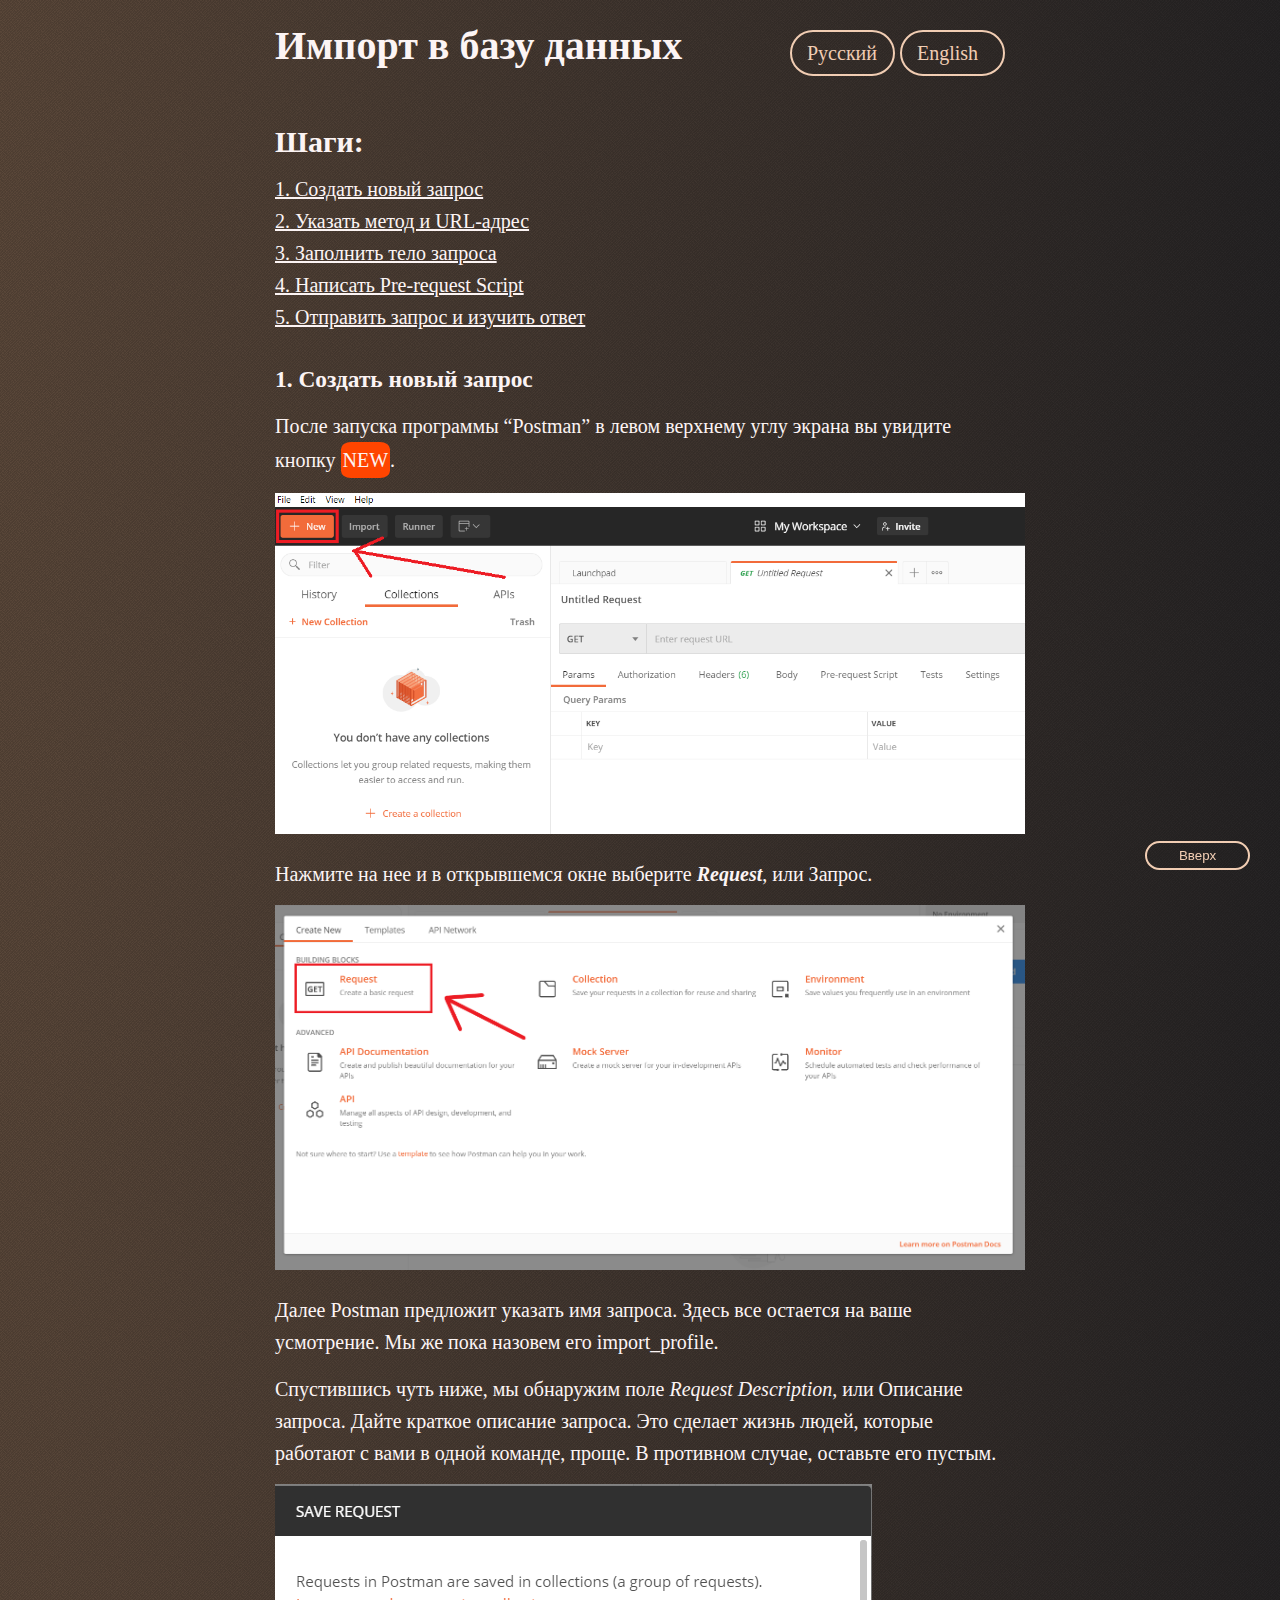
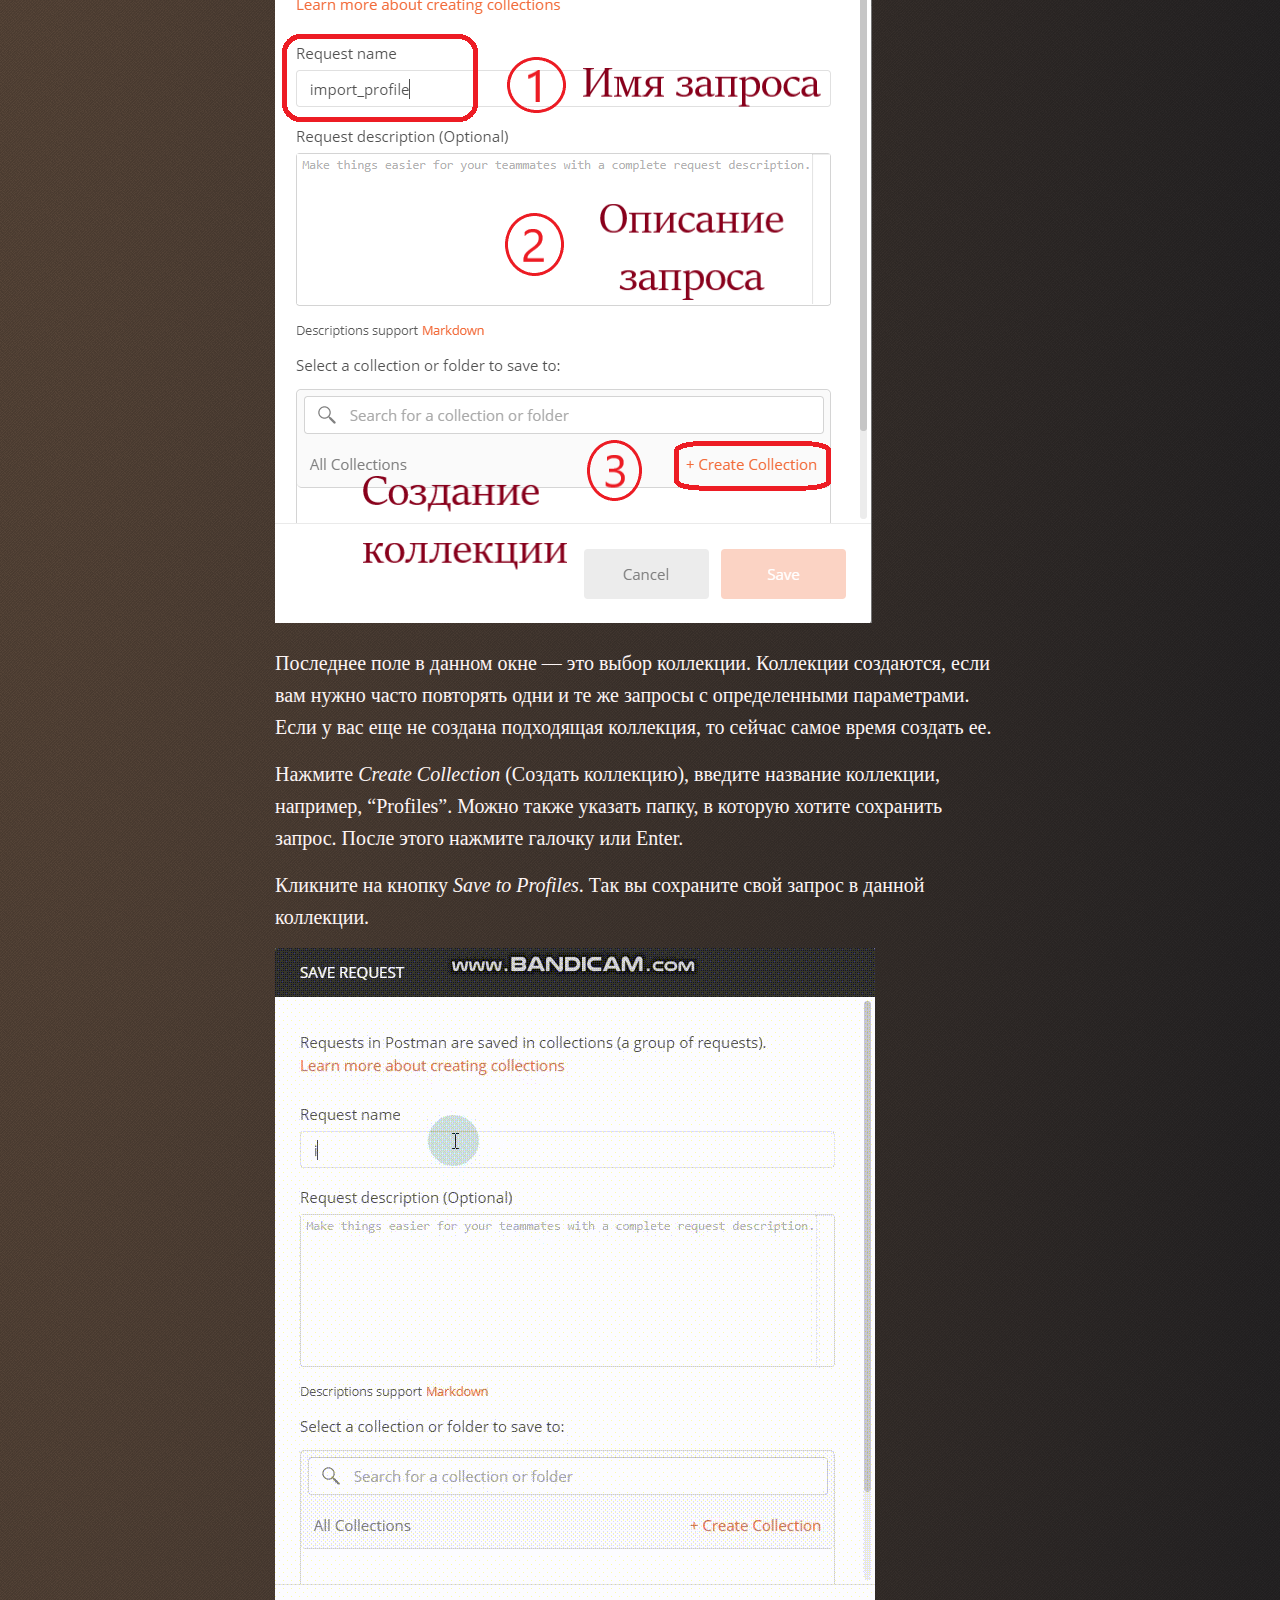
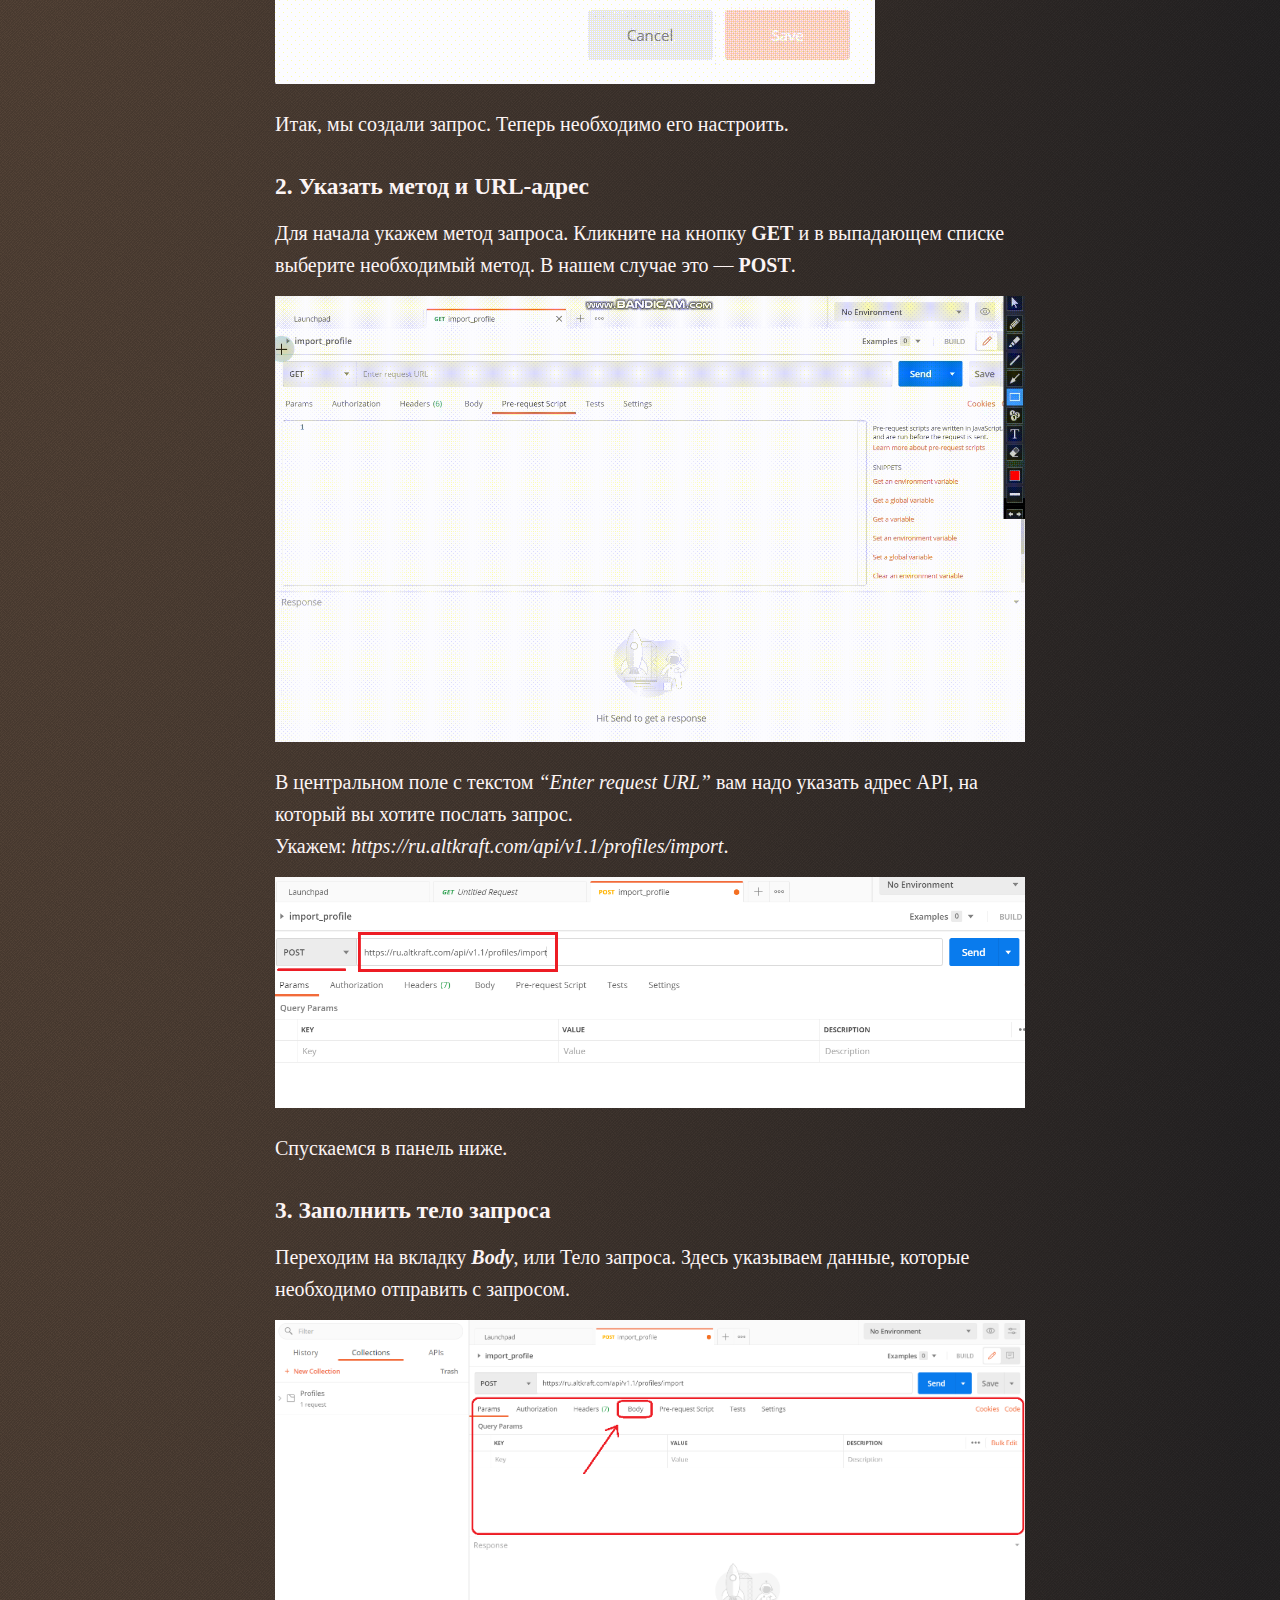
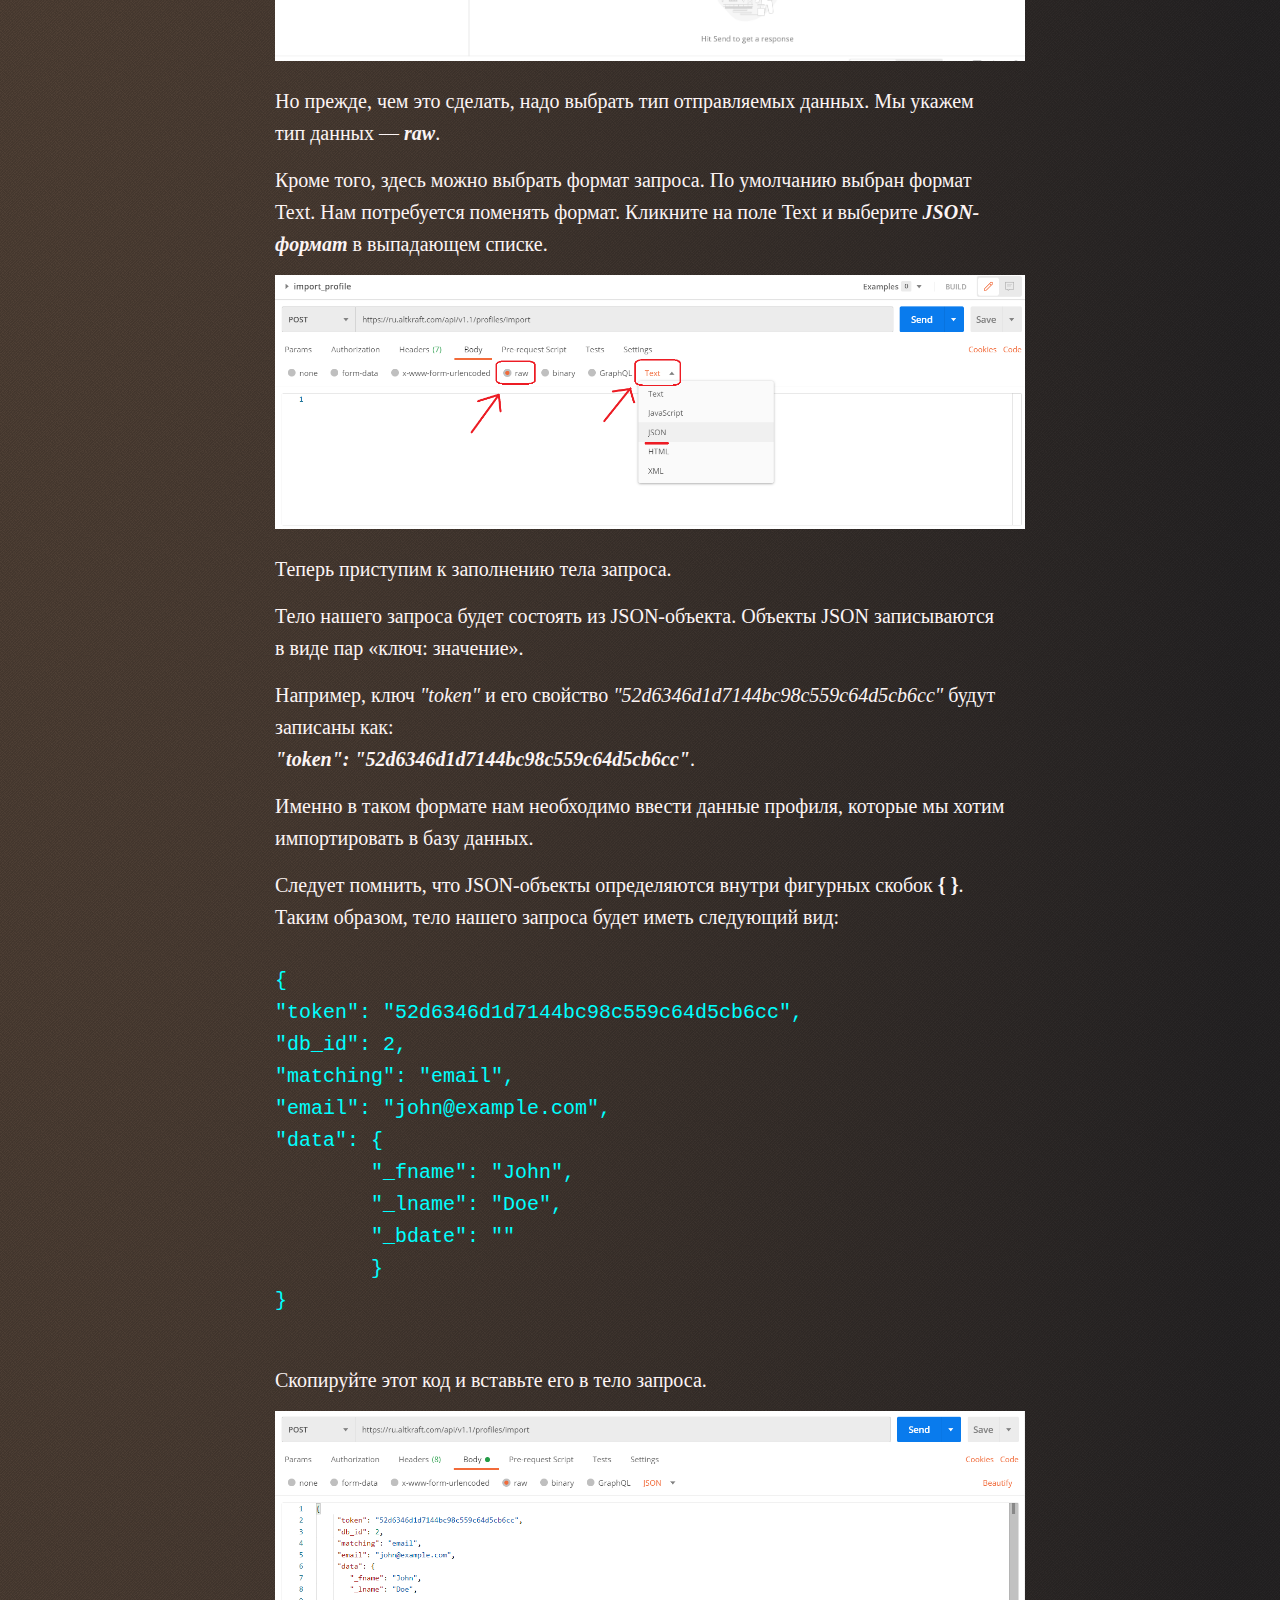
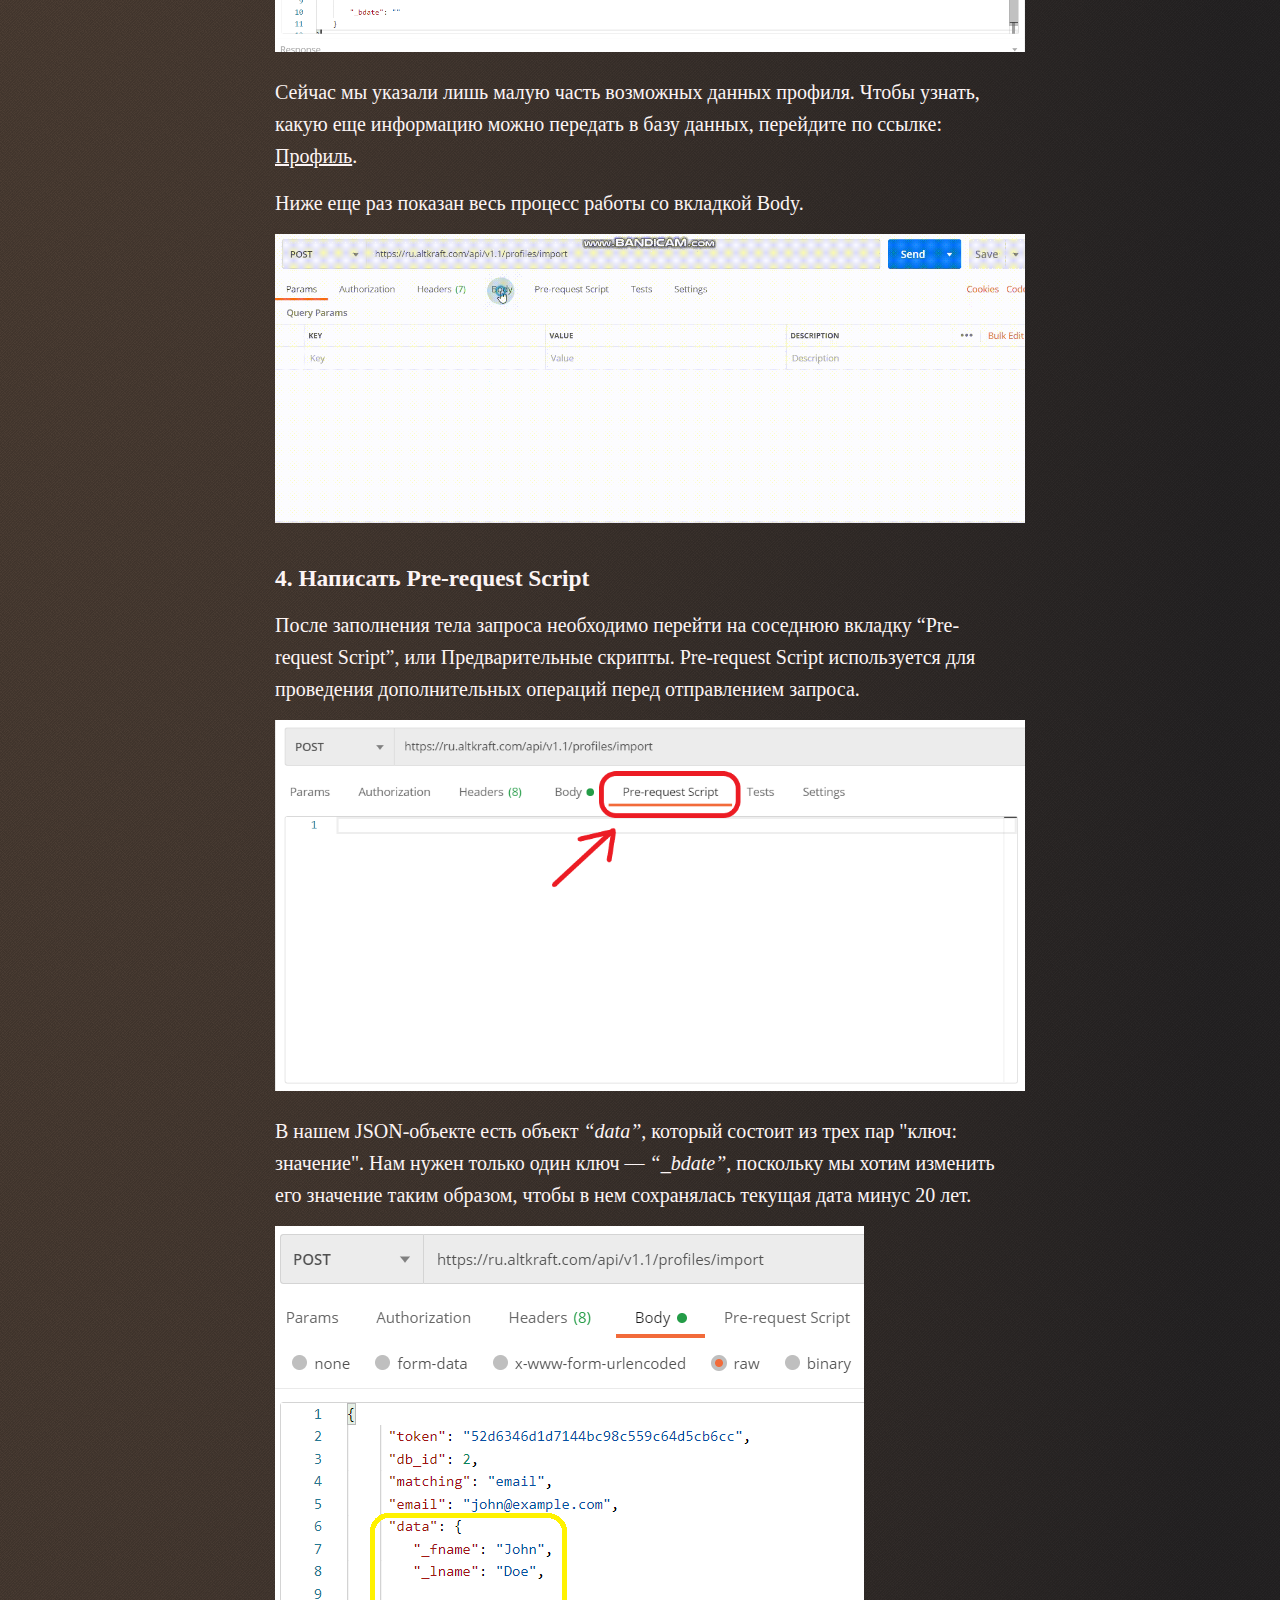
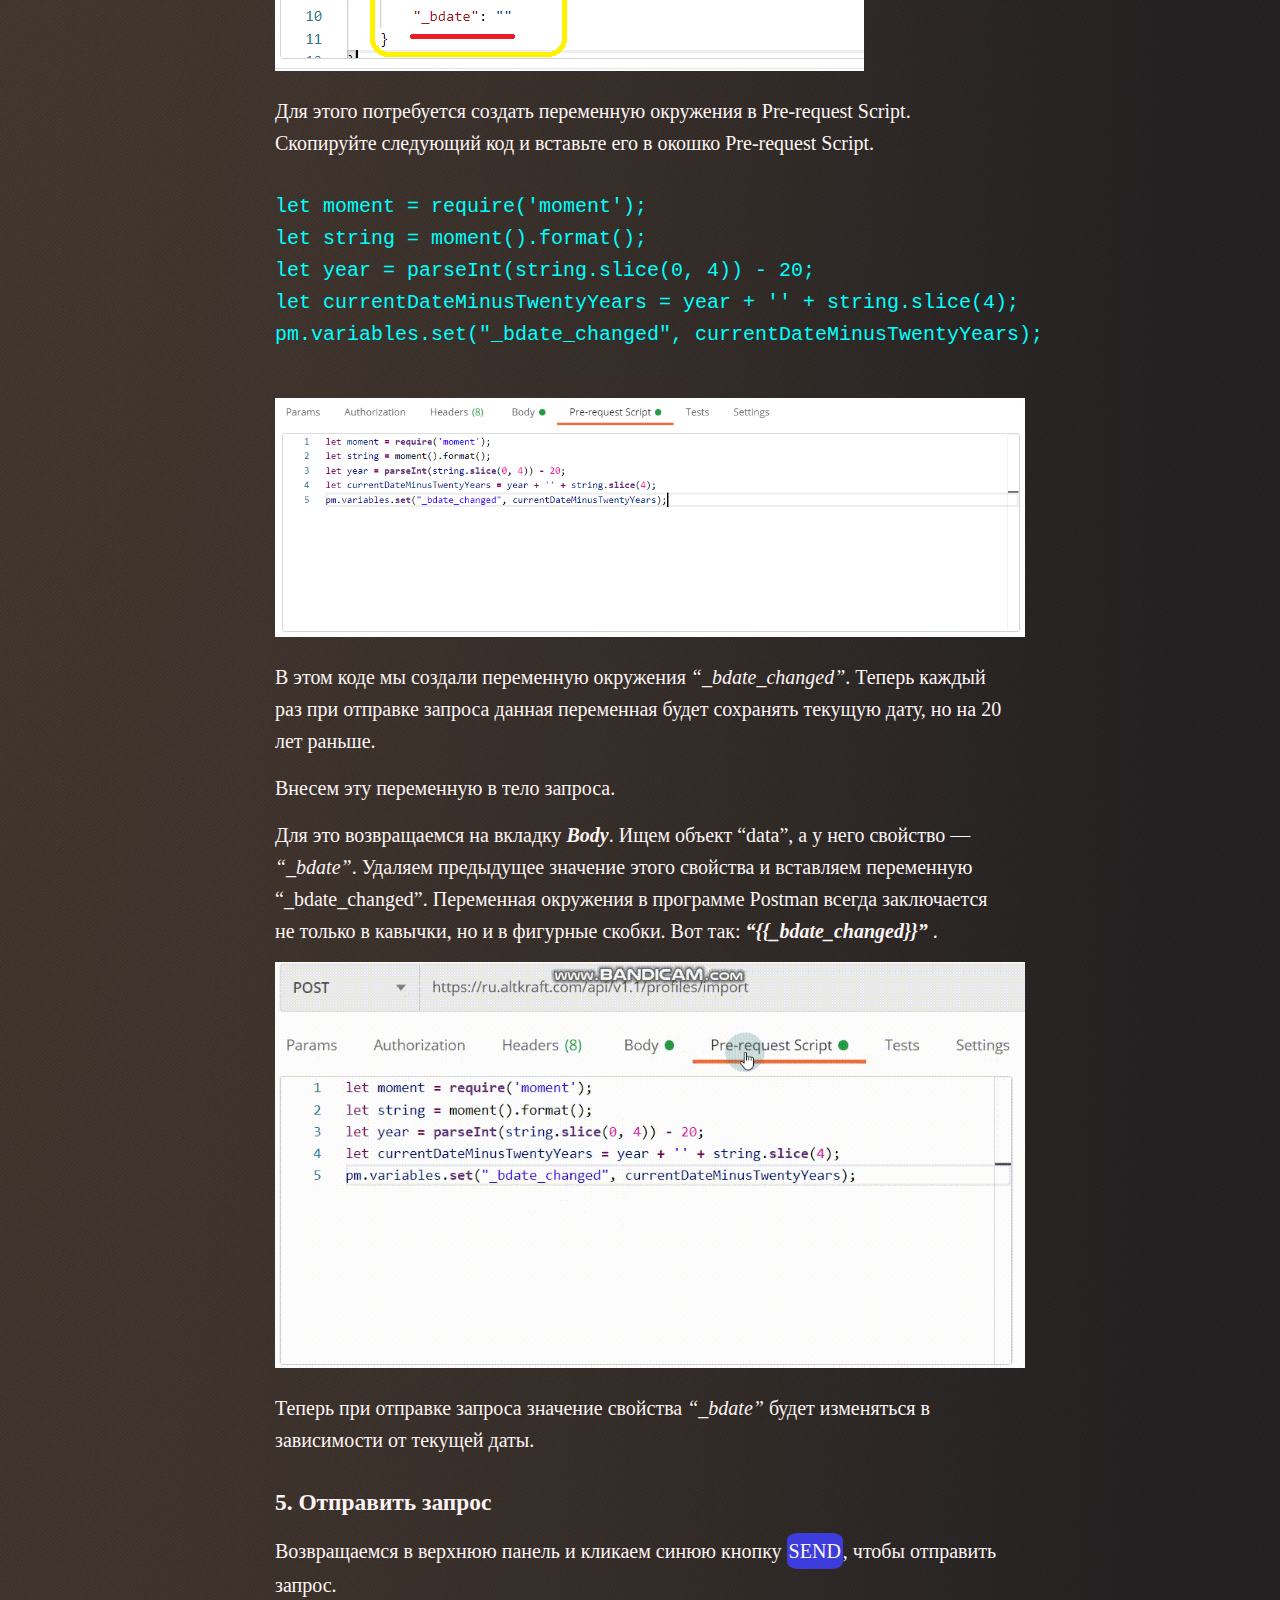
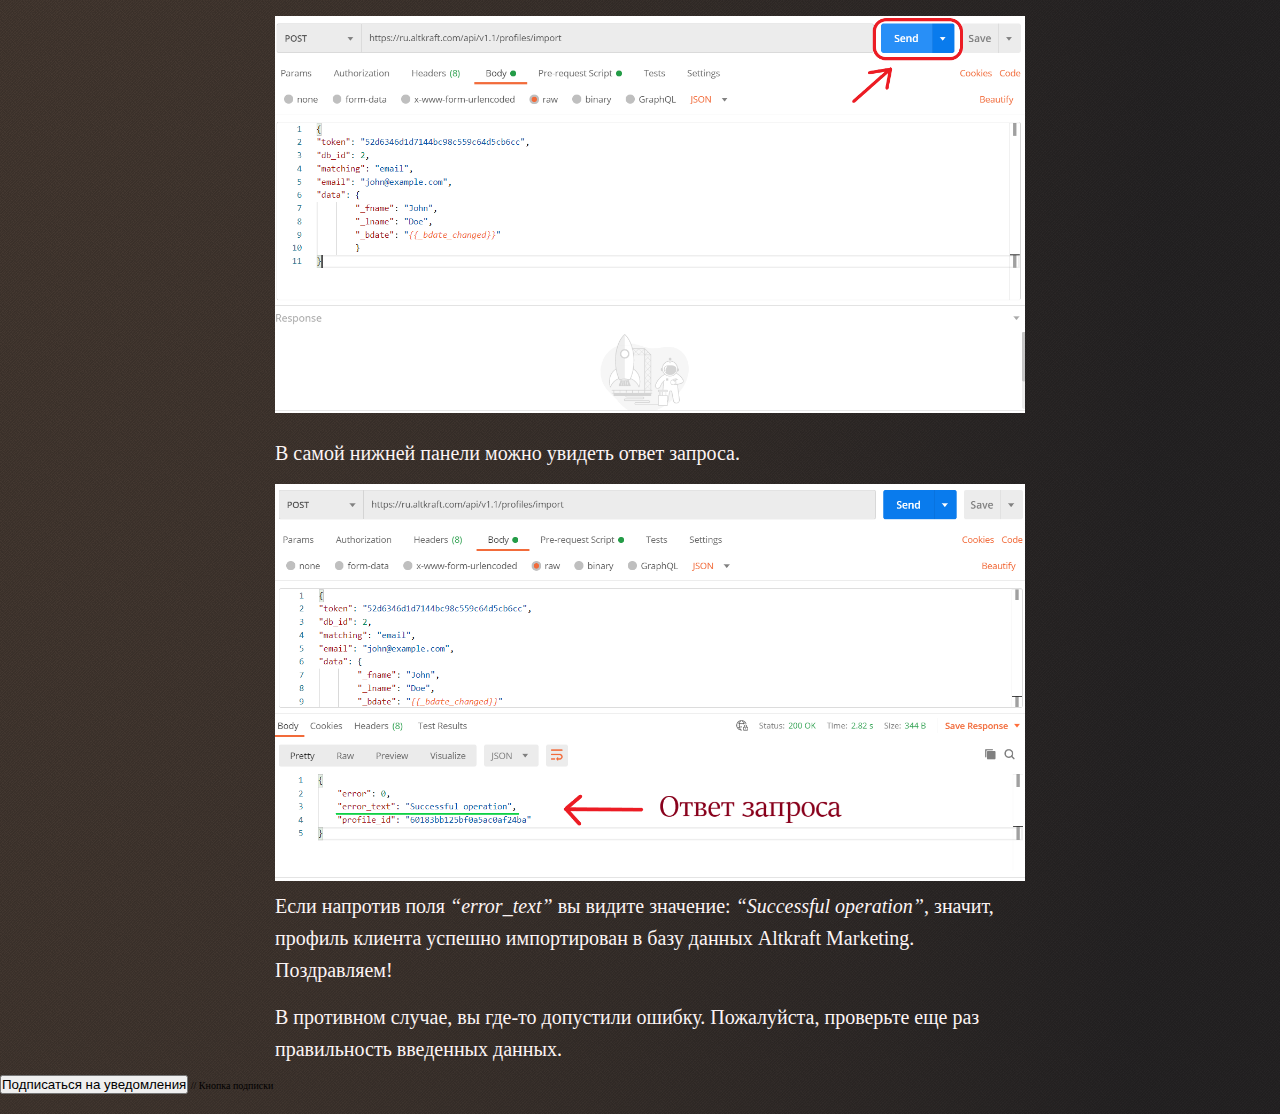
<file: index.html>
<!DOCTYPE html>
<html lang="ru">

<head>
    <meta charset="UTF-8">
    <meta name="viewport" content="width=device-width, initial-scale=1.0">
    <title>Тестовое задание</title>
    <link rel="stylesheet" href="style.css">
    <!-- Google Tag Manager -->
    <script>(function(w,d,s,l,i){w[l]=w[l]||[];w[l].push({'gtm.start':
new Date().getTime(),event:'gtm.js'});var f=d.getElementsByTagName(s)[0],
j=d.createElement(s),dl=l!='dataLayer'?'&l='+l:'';j.async=true;j.src=
'https://www.googletagmanager.com/gtm.js?id='+i+dl;f.parentNode.insertBefore(j,f);
})(window,document,'script','dataLayer','GTM-PVX7X7C');</script>
    <!-- End Google Tag Manager -->
    <!-- Google Tag Manager -->
    <script>(function(w,d,s,l,i){w[l]=w[l]||[];w[l].push({'gtm.start':
new Date().getTime(),event:'gtm.js'});var f=d.getElementsByTagName(s)[0],
j=d.createElement(s),dl=l!='dataLayer'?'&l='+l:'';j.async=true;j.src=
'https://www.googletagmanager.com/gtm.js?id='+i+dl;f.parentNode.insertBefore(j,f);
})(window,document,'script','dataLayer','GTM-N5FGX57');</script>
    <!-- End Google Tag Manager -->
    
</head>

<body>
<!-- Google Tag Manager (noscript) -->
<noscript><iframe src="https://www.googletagmanager.com/ns.html?id=GTM-PVX7X7C"
height="0" width="0" style="display:none;visibility:hidden"></iframe></noscript>
<!-- End Google Tag Manager (noscript) -->
    <header class="header">
        <div class="wrapper header__wrapper">
            <h1 class="header__title">Импорт в базу данных</h1>
            <div class="buttons">
                <a class="button">Русский</a>
                <a href="index_en.html" class="button button_active">English</a>
            </div>
        </div>
    </header>

    <main class="main">
        <div class="wrapper main__wrapper">
            <nav class="navigation">
                <h2 class="navigation__title">Шаги:</h2>
                <ol>
                    <li class="list__item"><a href="#step1" class="list__link">1. Создать новый запрос</a></li>
                    <li class="list__item"><a href="#step2" class="list__link">2. Указать метод и URL-адрес</a></li>
                    <li class="list__item"><a href="#step3" class="list__link">3. Заполнить тело запроса</a></li>
                    <li class="list__item"><a href="#step4" class="list__link">4. Написать Pre-request Script</a></li>
                    <li class="list__item"><a href="#step5" class="list__link">5. Отправить запрос и изучить ответ</a>
                    </li>
                </ol>
            </nav>


            <section class="step" id="step1">
                <h3 class="step__title">1. Создать новый запрос</h3>
                <div class="step__wrapper">
                    <p class="step__content">
                        После запуска программы “Postman” в левом верхнему углу экрана вы увидите кнопку <span
                            class="new">NEW</span>.</p>
                    <p class="step__content">
                        <img src="./img/2_start.png" alt="Кнопка NEW находится в левом верхнем углу">
                    </p>
                    <p class="step__content">
                        Нажмите на нее и в открывшемся окне выберите <b><i>Request</i></b>, или Запрос.
                    </p>
                    <p class="step__content">
                        <img src="./img/3_new.png" alt="Создать Запрос">
                    </p>
                    <p class="step__content"> Далее Postman предложит указать имя запроса. Здесь все остается на
                        ваше усмотрение. Мы же пока назовем его import_profile.
                    </p>
                    <p class="step__content"> Спустившись чуть ниже, мы обнаружим поле<i> Request Description</i>, или
                        Описание запроса. Дайте краткое описание запроса. Это сделает жизнь людей, которые работают с
                        вами в одной команде, проще. В противном случае, оставьте его пустым.
                    </p>
                    <p class="step__content">
                        <img src="./img/4_request_name_2.png" alt="Дать имя новому запросу">
                    </p>
                    <p class="step__content"> Последнее поле в данном окне — это выбор коллекции. Коллекции создаются,
                        если вам нужно часто повторять одни и те же запросы с определенными параметрами. Если у вас еще
                        не создана подходящая коллекция, то сейчас самое время создать ее.
                    </p>
                    <p class="step__content"> Нажмите <i>Create Collection</i> (Создать коллекцию), введите название
                        коллекции, например, “Profiles”. Можно также указать папку, в которую хотите сохранить запрос.
                        После этого нажмите галочку или Enter.
                    </p>
                    <p class="step__content"> Кликните на кнопку <i>Save to Profiles</i>. Так
                        вы сохраните свой запрос в данной коллекции.
                    </p>
                    <p class="step__content">
                        <img src="./img/gif/request_name_collection.gif" alt="Создание коллекции">
                    </p>
                    <p class="step__content"> Итак, мы создали запрос. Теперь необходимо его настроить.
                    </p>
                </div>
            </section>

            <section class="step" id="step2">
                <h3 class="step__title">2. Указать метод и URL-адрес</h3>
                <div class="step__wrapper">
                    <p class="step__content">

                    </p>
                    <p class="step__content">
                        Для начала укажем метод запроса. Кликните на кнопку <b>GET</b> и в
                        выпадающем списке выберите необходимый метод. В нашем случае это — <b>POST</b>.
                    </p>
                    <p class="step__content">
                        <img src="./img/gif/method.gif" alt="Выбор метода POST в выпадающем списке">
                    </p>
                    <p class="step__content">
                        В центральном поле с текстом <i>“Enter request URL”</i> вам надо указать адрес API, на который
                        вы хотите послать запрос. <br> Укажем: <i>https://ru.altkraft.com/api/v1.1/profiles/import</i>.
                    </p>
                    <p class="step__content">
                        <img src="./img/8_post_url.png" alt="Указываем API URL">
                    </p>
                    <p class="step__content">
                        Спускаемся в панель ниже.
                    </p>
                </div>
            </section>

            <section class="step" id="step3">
                <h3 class="step__title">3. Заполнить тело запроса</h3>
                <div class="step__wrapper">
                    <p class="step__content">
                        Переходим на вкладку <b><i>Body</i></b>, или Тело запроса. Здесь указываем данные, которые
                        необходимо отправить с запросом.
                    </p>
                    <p class="step__content">
                        <img src="./img/main_panel.png" alt="Главная панель">
                    </p>
                    <p class="step__content">
                        Но прежде, чем это сделать, надо выбрать тип отправляемых данных. Мы укажем
                        тип данных — <b><i>raw</i></b>.
                    </p>
                    <p class="step__content">
                        Кроме того, здесь можно выбрать формат запроса. По умолчанию выбран формат
                        Text. Нам потребуется поменять формат. Кликните на поле Text и выберите <b><i>JSON-формат
                            </i></b> в выпадающем списке.
                    </p>
                    <p class="step__content">
                        <img src="./img/10_raw_json.png" alt="Выбрать формат запроса JSON">
                    </p>
                    <p class="step__content">
                        Теперь приступим к заполнению тела запроса.
                    </p>
                    <p class="step__content">
                        Тело нашего запроса будет состоять из JSON-объекта. Объекты JSON записываются в виде пар «ключ:
                        значение».
                    </p>
                    <p class="step__content">
                        Например, ключ <i>"token"</i> и его свойство <i>"52d6346d1d7144bc98c559c64d5cb6cc"</i> будут
                        записаны как: <br><b><i>"token": "52d6346d1d7144bc98c559c64d5cb6cc"</i></b>.
                    </p>
                    <p class="step__content">
                        Именно в таком формате нам необходимо ввести данные профиля, которые мы хотим импортировать в
                        базу данных.
                    </p>
                    <p class="step__content">
                        Следует помнить, что JSON-объекты определяются внутри фигурных скобок <b>{ }</b>. Таким образом,
                        тело нашего запроса будет иметь следующий вид:
                    </p>
                    <pre><code>
{
"token": "52d6346d1d7144bc98c559c64d5cb6cc",
"db_id": 2,
"matching": "email",
"email": "john@example.com",
"data": {
        "_fname": "John",
        "_lname": "Doe",                     
        "_bdate": ""
        }
}                       
                    </code></pre>
                    <p class="step__content">
                        Скопируйте этот код и вставьте его в тело запроса.
                    </p>
                    <p class="step__content">
                        <img src="./img/11_body_full.png" alt="Заполнить тело запроса">
                    </p>
                    <p class="step__content">
                        Сейчас мы указали лишь малую часть возможных данных профиля. Чтобы узнать, какую
                        еще информацию можно передать в базу данных, перейдите по ссылке: <a
                            href="https://docs.altcraft.com/display/MPUA/Profile+data+object"
                            class="content__link">Профиль</a>.
                    </p>
                    <p class="step__content">
                        Ниже еще раз показан весь процесс работы со вкладкой Body.
                    </p>
                    <p class="step__content">
                        <img src="./img/gif/fill_in_body.gif" alt="Работа с телом запроса">
                    </p>
                </div>
            </section>

            <section class="step" id="step4">
                <h3 class="step__title">4. Написать Pre-request Script</h3>
                <div class="step__wrapper">
                    <p class="step__content">
                        После заполнения тела запроса необходимо перейти на соседнюю вкладку “Pre-request Script”, или
                        Предварительные скрипты. Pre-request Script используется для проведения дополнительных
                        операций перед отправлением запроса.
                    </p>
                    <p class="step__content">
                        <img src="./img/pre-request_script.png" alt="Вкладка Pre-request script">
                    </p>
                    <p class="step__content">
                        В нашем JSON-объекте есть объект <i>“data”</i>, который состоит из трех пар "ключ: значение".
                        Нам нужен только один ключ — <i>“_bdate”</i>, поскольку мы хотим изменить его значение таким
                        образом, чтобы в нем сохранялась текущая дата минус 20 лет.
                    </p>
                    <p class="step__content">
                        <img src="./img/11_body_data.png" alt="Объект 'data'">
                    </p>
                    <p class="step__content">
                        Для этого потребуется создать переменную окружения в Pre-request Script. Скопируйте следующий
                        код и вставьте его в окошко Pre-request Script.
                    </p>
                    <pre>
                            <code>
let moment = require('moment');
let string = moment().format();
let year = parseInt(string.slice(0, 4)) - 20;
let currentDateMinusTwentyYears = year + '' + string.slice(4);
pm.variables.set("_bdate_changed", currentDateMinusTwentyYears);</code>
                        </pre>
                    <p class="step__content">
                        <img src="./img/12_script.png" alt="Написание Pre-request script">
                    </p>
                    <p class="step__content">
                        В этом коде мы создали переменную окружения <i>“_bdate_changed”</i>. Теперь каждый раз при
                        отправке запроса данная переменная будет сохранять текущую дату, но на 20 лет раньше.
                    </p>
                    <p class="step__content">
                        Внесем эту переменную в тело запроса.
                    </p>
                    <p class="step__content">
                        Для это возвращаемся на вкладку <b><i>Body</i></b>. Ищем объект “data”, а у него свойство —
                        <i>“_bdate”</i>. Удаляем предыдущее значение этого свойства и вставляем переменную
                        “_bdate_changed”. Переменная окружения в программе Postman всегда заключается не только в
                        кавычки, но и в фигурные скобки. Вот так: <b><i>“{{_bdate_changed}}”</i></b> .
                    </p>
                    <p class="step__content">
                        <img src="./img/gif/variable.gif" alt="Указываем переменную в теле запроса">
                    </p>
                    <p class="step__content">
                        Теперь при отправке запроса значение свойства <i>“_bdate”</i> будет изменяться в зависимости от
                        текущей даты.
                    </p>
                </div>
            </section>

            <section class="step" id="step5">
                <h3 class="step__title">5. Отправить запрос</h3>
                <div class="step__wrapper">
                    <p class="step__content">
                        Возвращаемся в верхнюю панель и кликаем синюю кнопку <span class="send">SEND</span>, чтобы
                        отправить запрос.
                    </p>
                    <p class="step__content">
                        <img src="./img/send.png" alt="Отправляем запрос">
                    </p>
                    <p class="step__content">
                        В самой нижней панели можно увидеть ответ запроса.
                    </p>
                    <p class="step__content">
                        <img src="./img/response.png" alt="Получаем ответ">
                    </p>
                    <p>
                        Если напротив поля <i>“error_text”</i> вы видите значение: <i>“Successful operation”</i>,
                        значит, профиль клиента успешно импортирован в базу данных Altkraft Marketing. Поздравляем!
                    </p>
                    <p class="step__content">
                        В противном случае, вы где-то допустили ошибку. Пожалуйста, проверьте еще раз правильность
                        введенных данных.
                    </p>
                </div>
            </section>

        </div>
    </main>

    <button class="button button_active" id="btn_top">Вверх</button>
    
    <button id="init_sub">Подписаться на уведомления</button> // Кнопка подписки
 

    <script src="script.js"></script>
                            
<!-- START OF ALTCRAFT PIXEL CODE !-->
<script type="text/javascript">
 !function(){var e={url:"https://pxl.polina-zakaryan.dev.altkraft.com/pixel?k=c77FePkyzfqDzaovtcoJ7YyTGRSBuJZvrNYT9LGwWiuVUXYxnc3WAuV&s=5d908cc0bf0d37ef",goals:"",value:parseFloat("0"),timeout:parseInt("0"),after_scroll:JSON.parse("false"),auto_load:JSON.parse("true")},o=function(o,t,n,a){var d=[].concat(o).map(function(e){return encodeURIComponent(e)}).join(","),c=encodeURIComponent(String(t||0)),i=encodeURIComponent(n.matching_mode||""),r=encodeURIComponent(n.db_id||0),u=encodeURIComponent(JSON.stringify(n.match||{})),l=encodeURIComponent(JSON.stringify(n.update||{}));setTimeout(function(){(new Image).src=[e.url,"goals="+d,"value="+c,"db_id="+r,"mmode="+i,"match="+u,"update="+l].join("&")},a)},t=!1,n=function(){t||(t=!0,e.after_scroll?document.addEventListener("scroll",function(){(window.pageYOffset||document.documentElement.scrollTop>0)&&o(e.goals,e.value,{},e.timeout)}):e.auto_load&&o(e.goals,e.value,{},e.timeout))};"complete"===document.readyState||"interactive"===document.readyState?n():window.addEventListener("load",n);window.ak_pixel_push=function(e,t,n,a,d,c){var i=[];Array.isArray(e)?i=e:i[0]=e,o(i,t,{match:n,update:a,matching_mode:d,db_id:c},0)}}();
</script>
<!-- END OF ALTCRAFT PIXEL CODE !-->
</body>

</html>
</file>
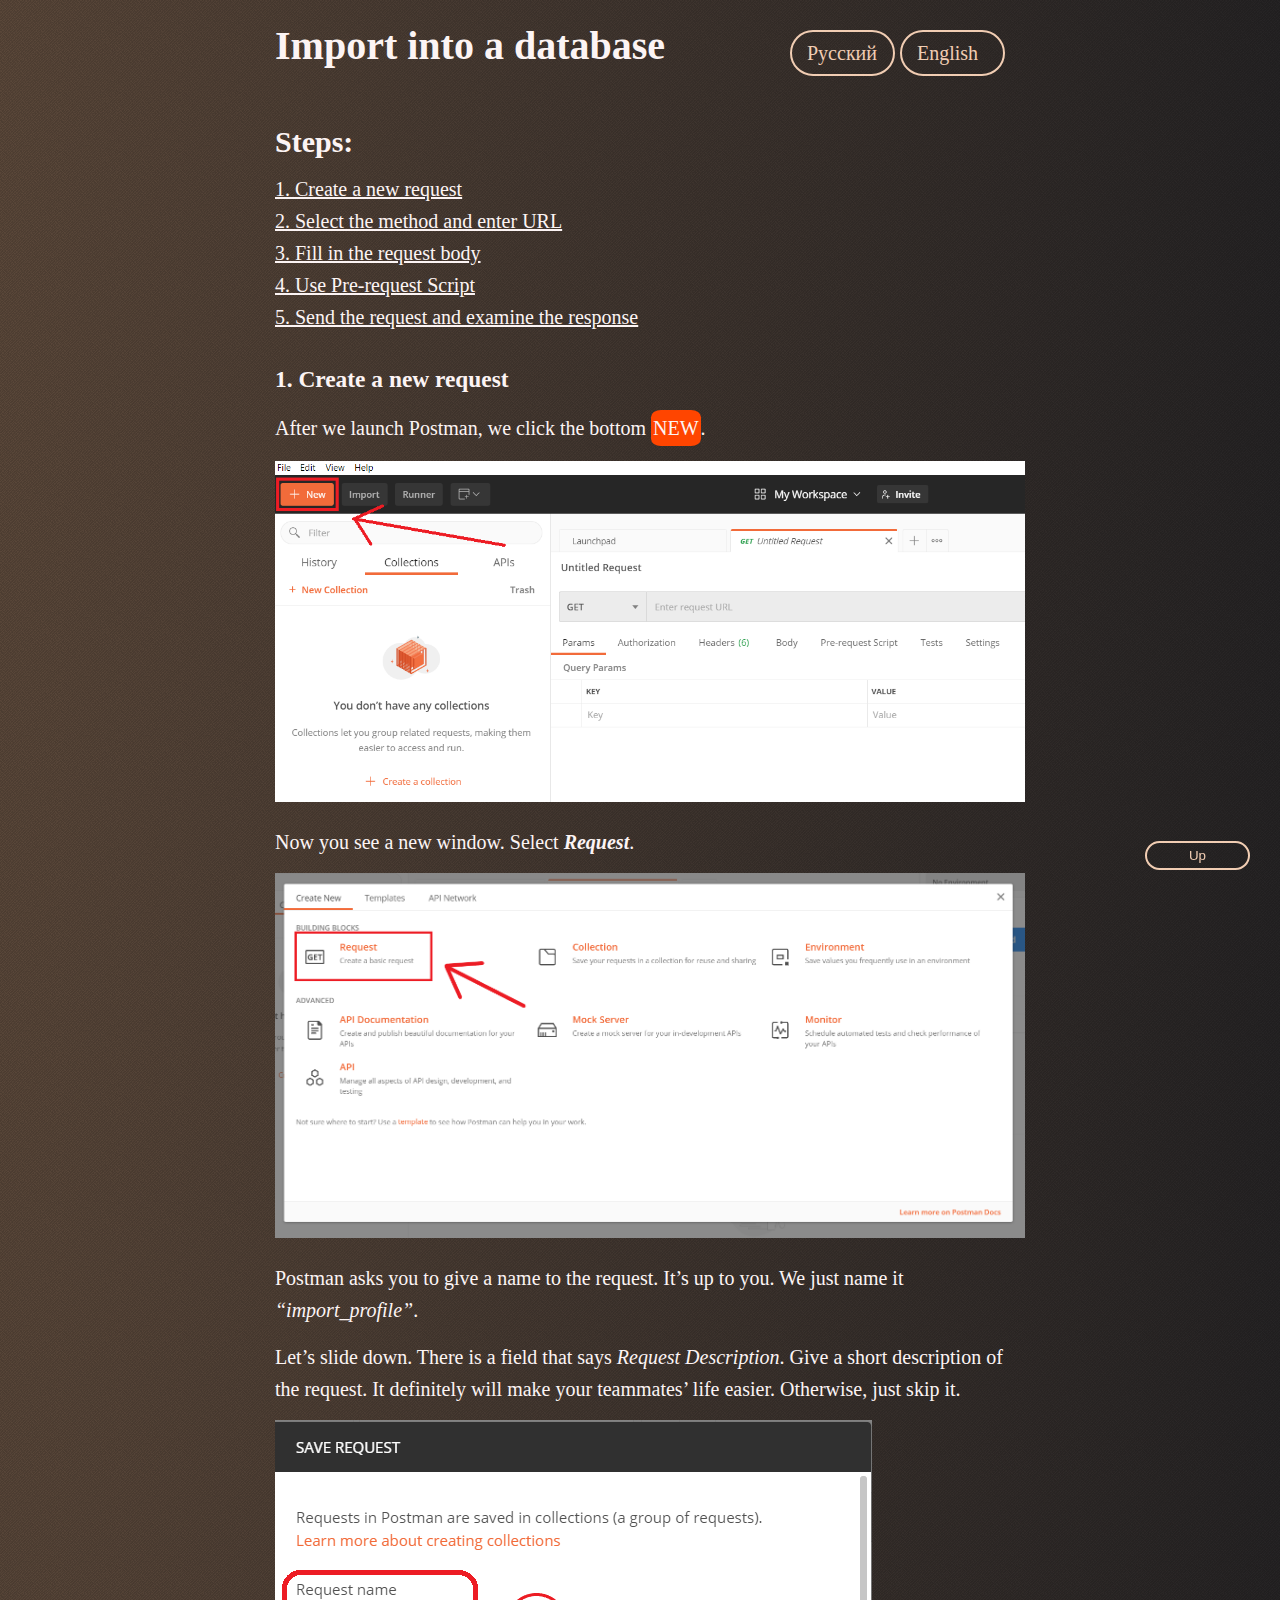
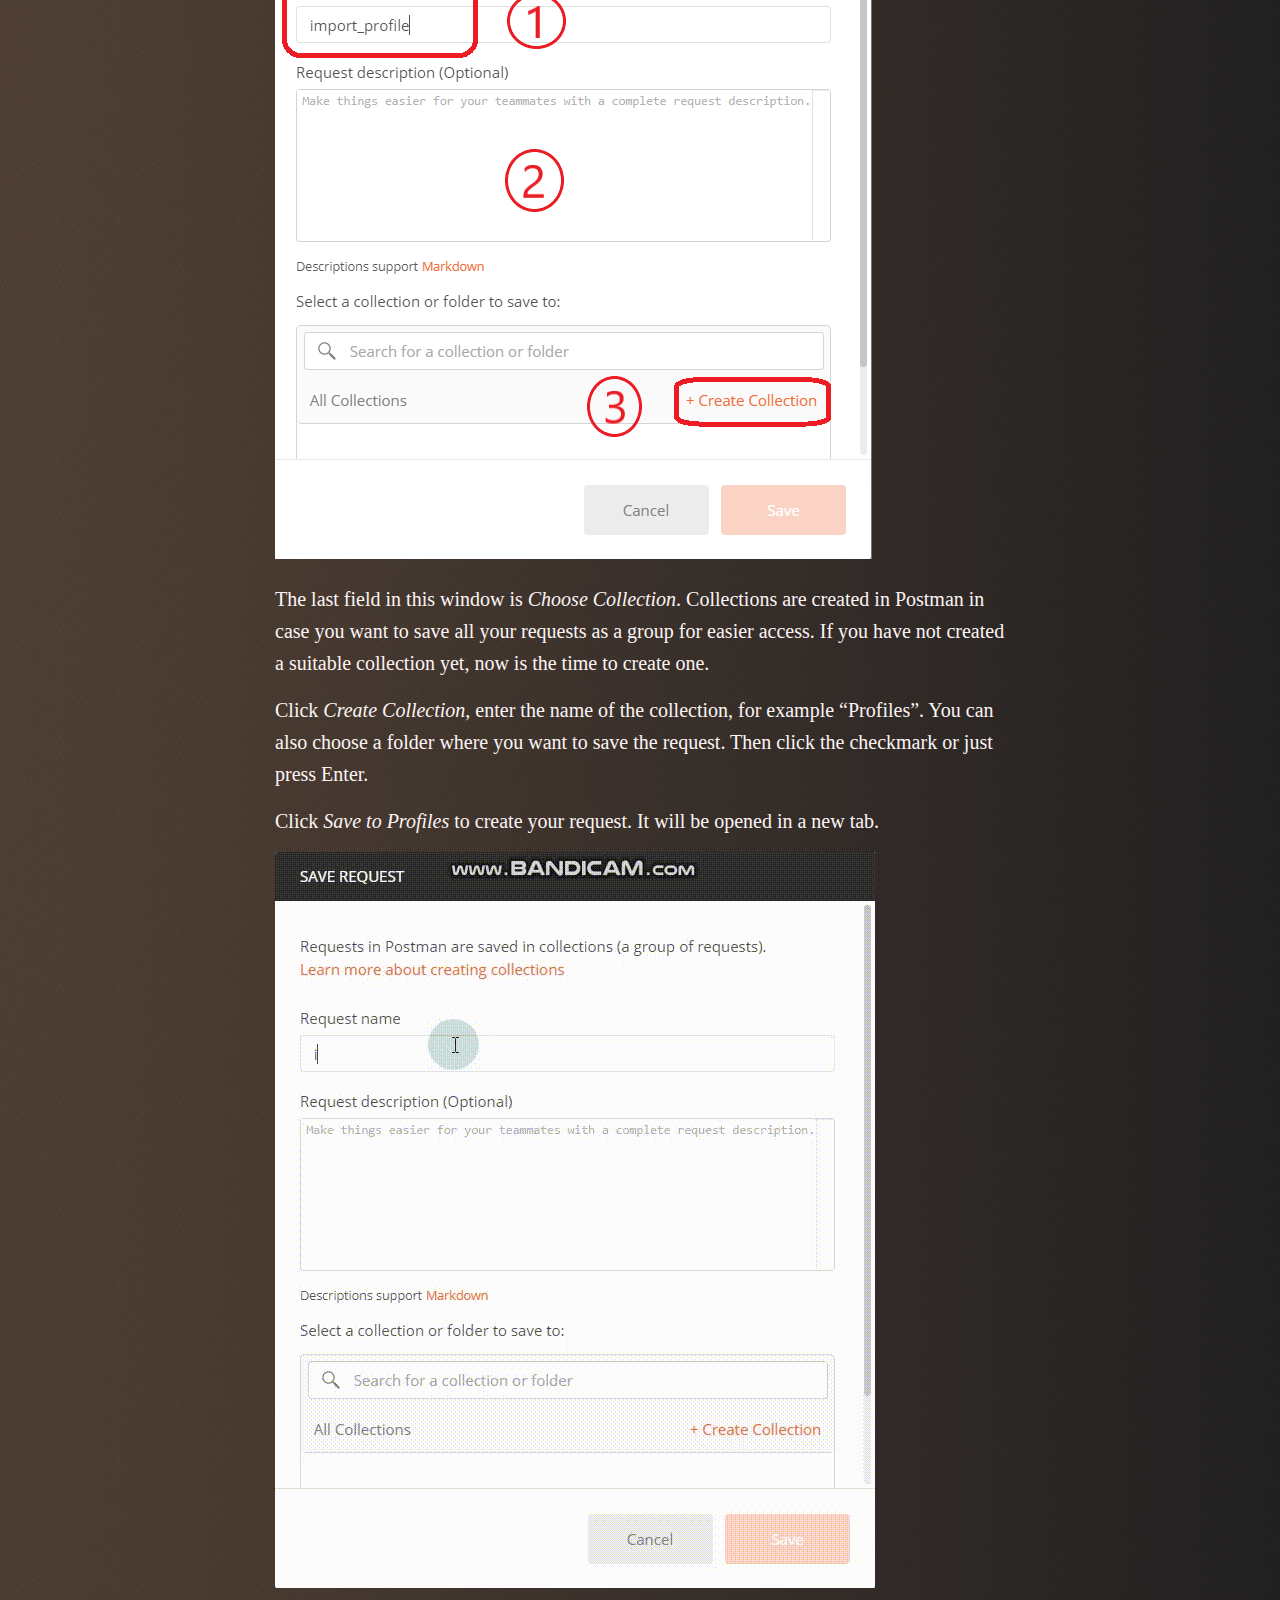
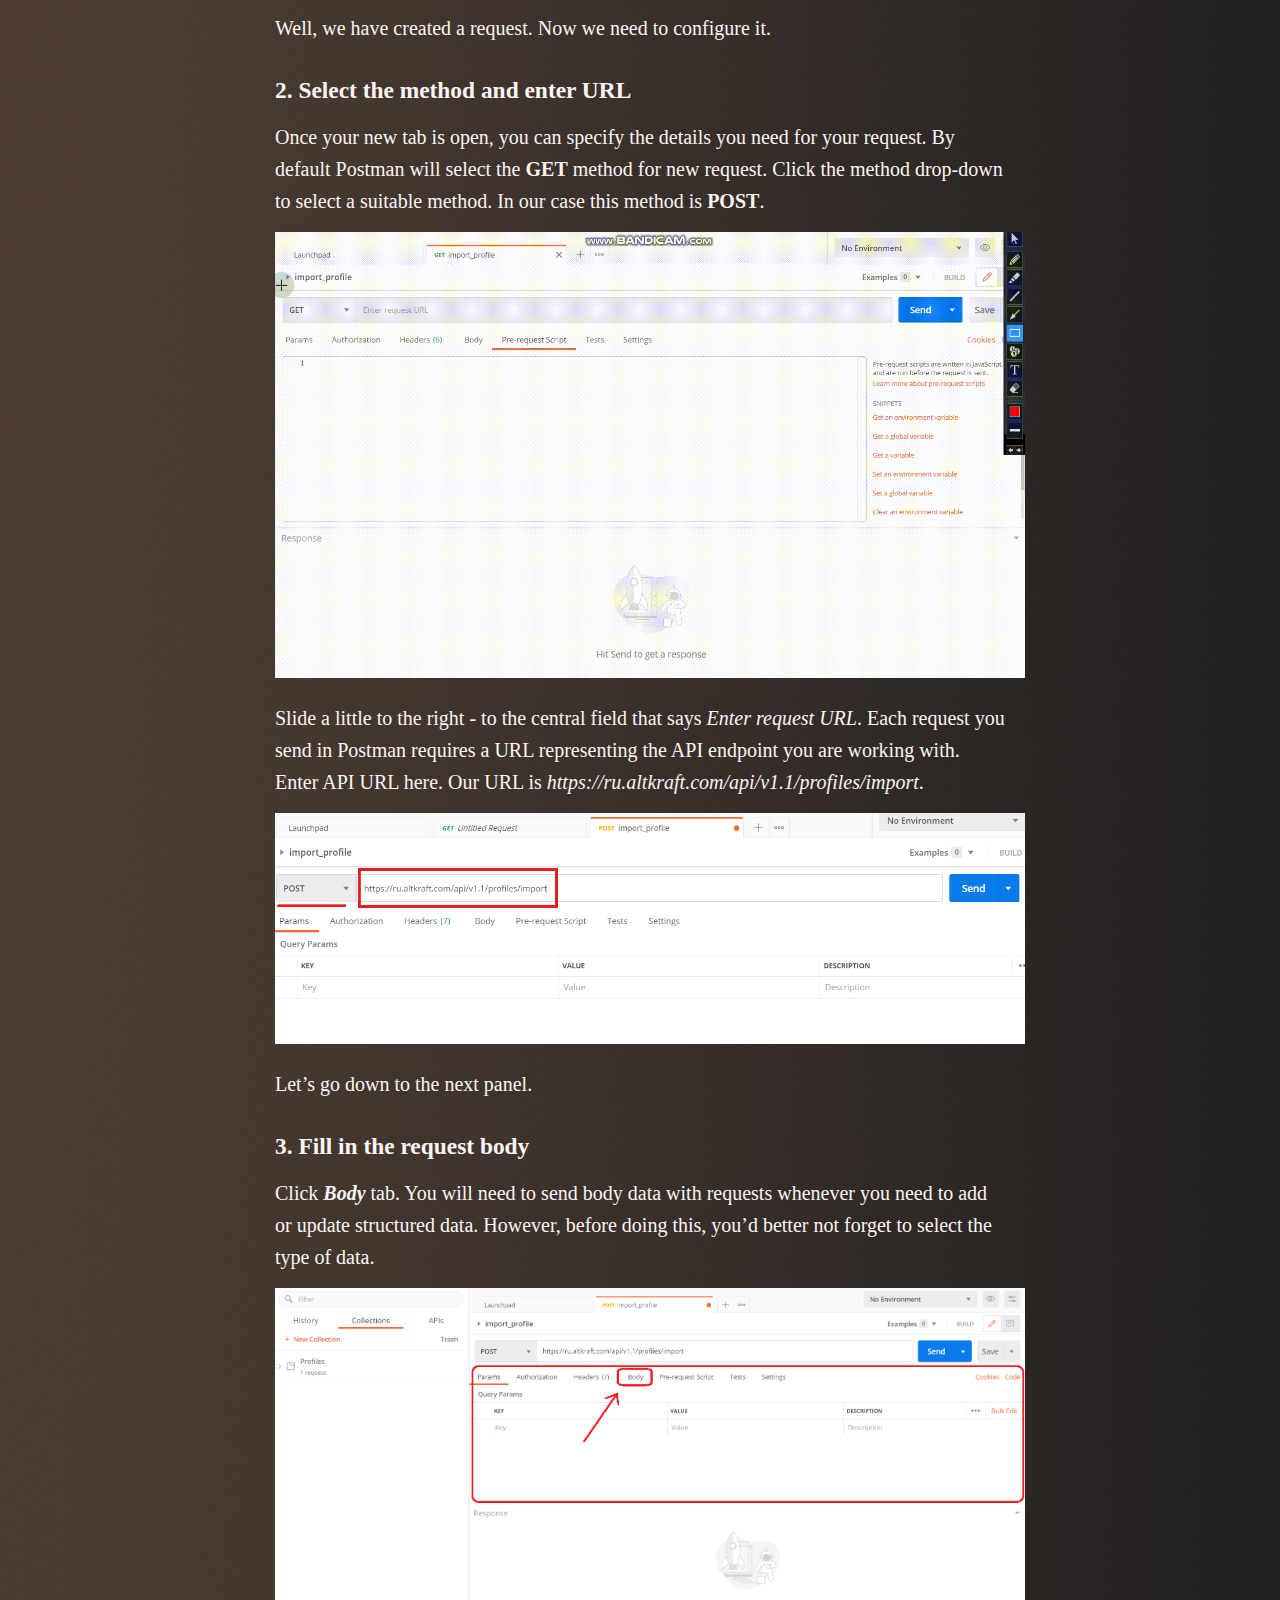
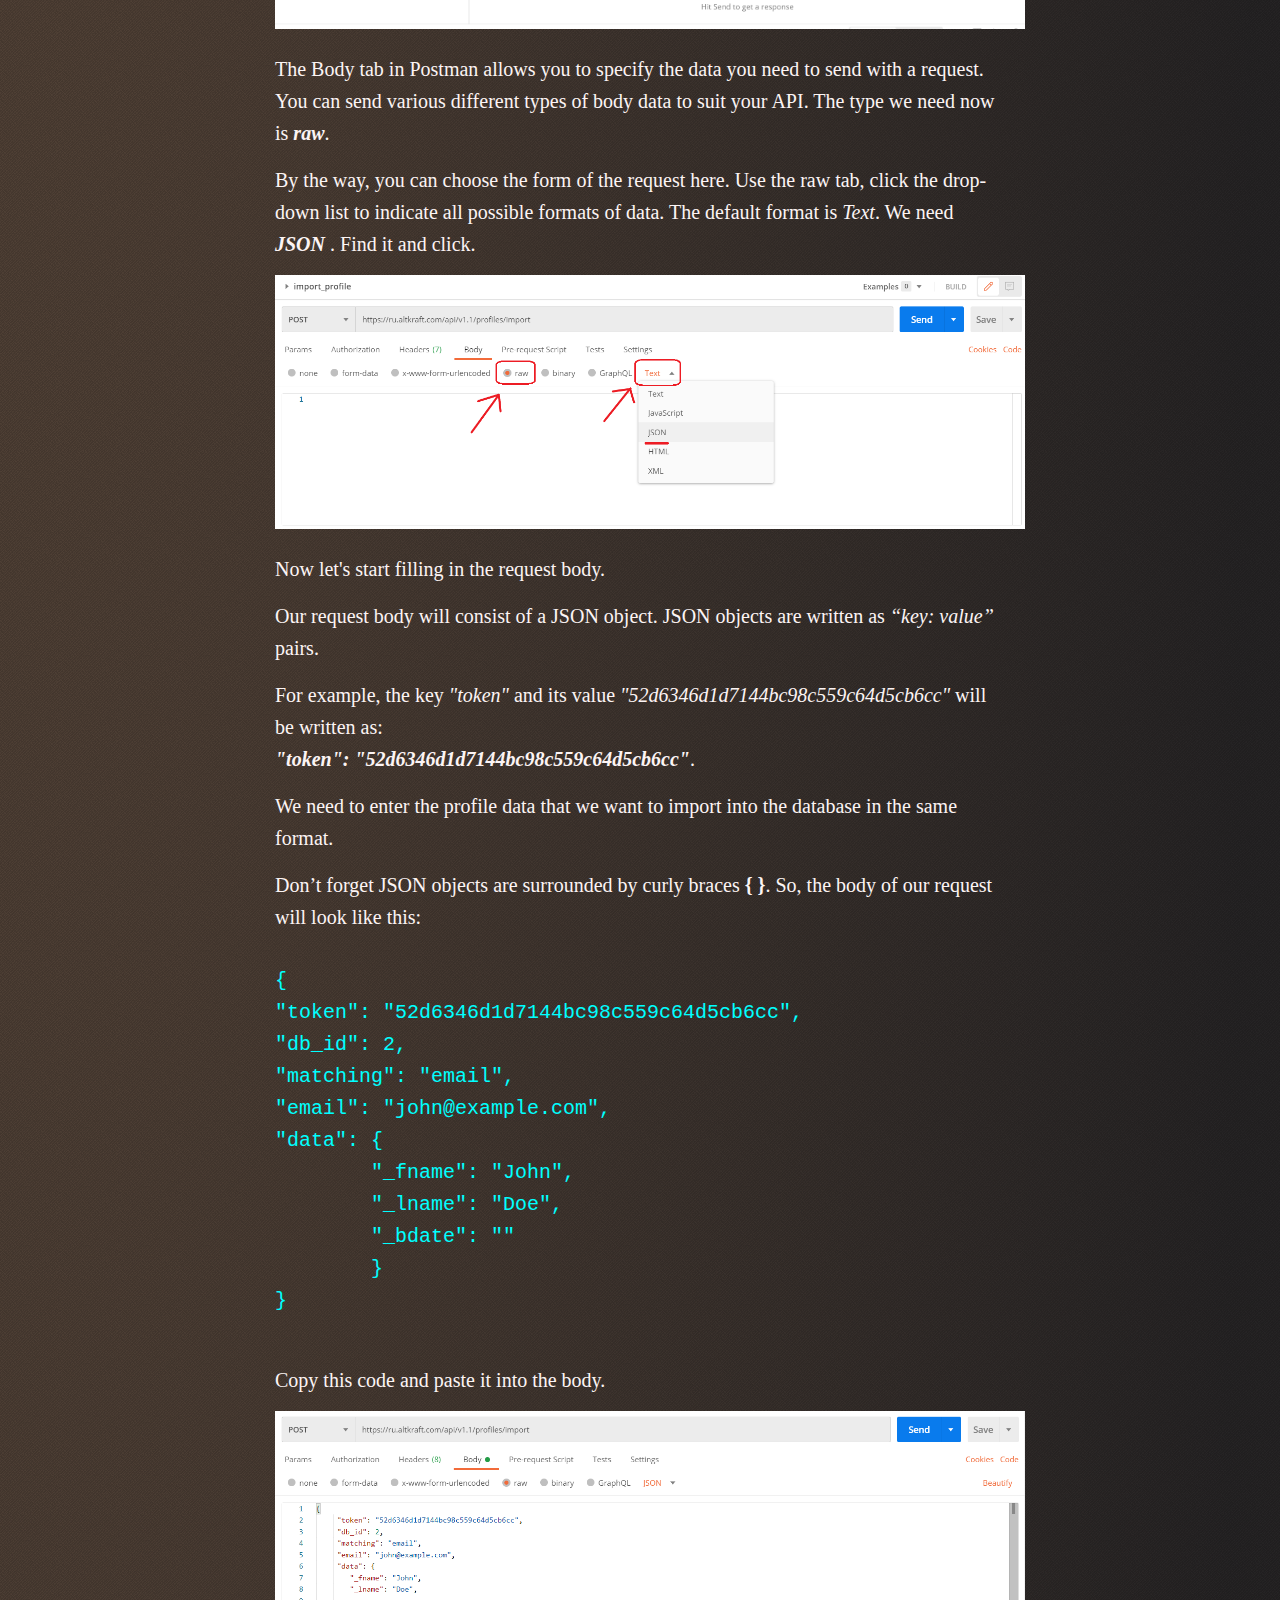
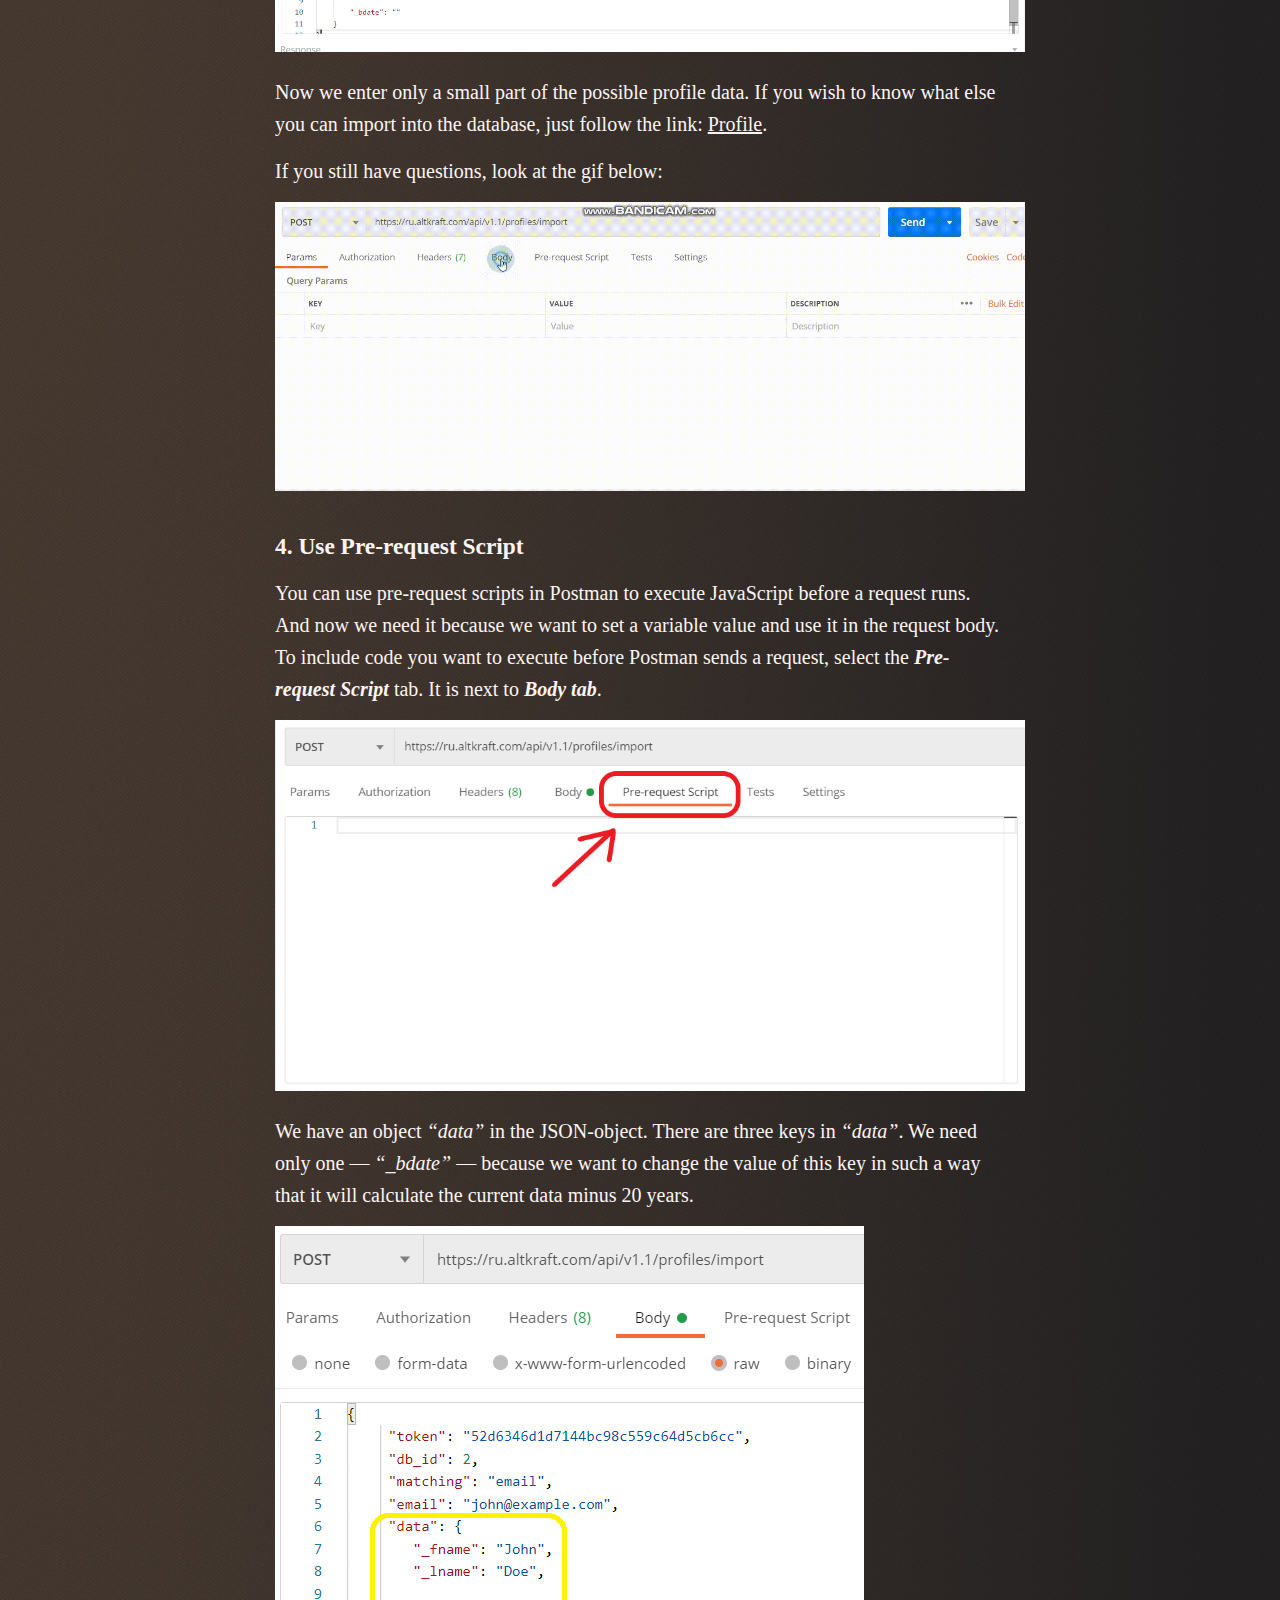
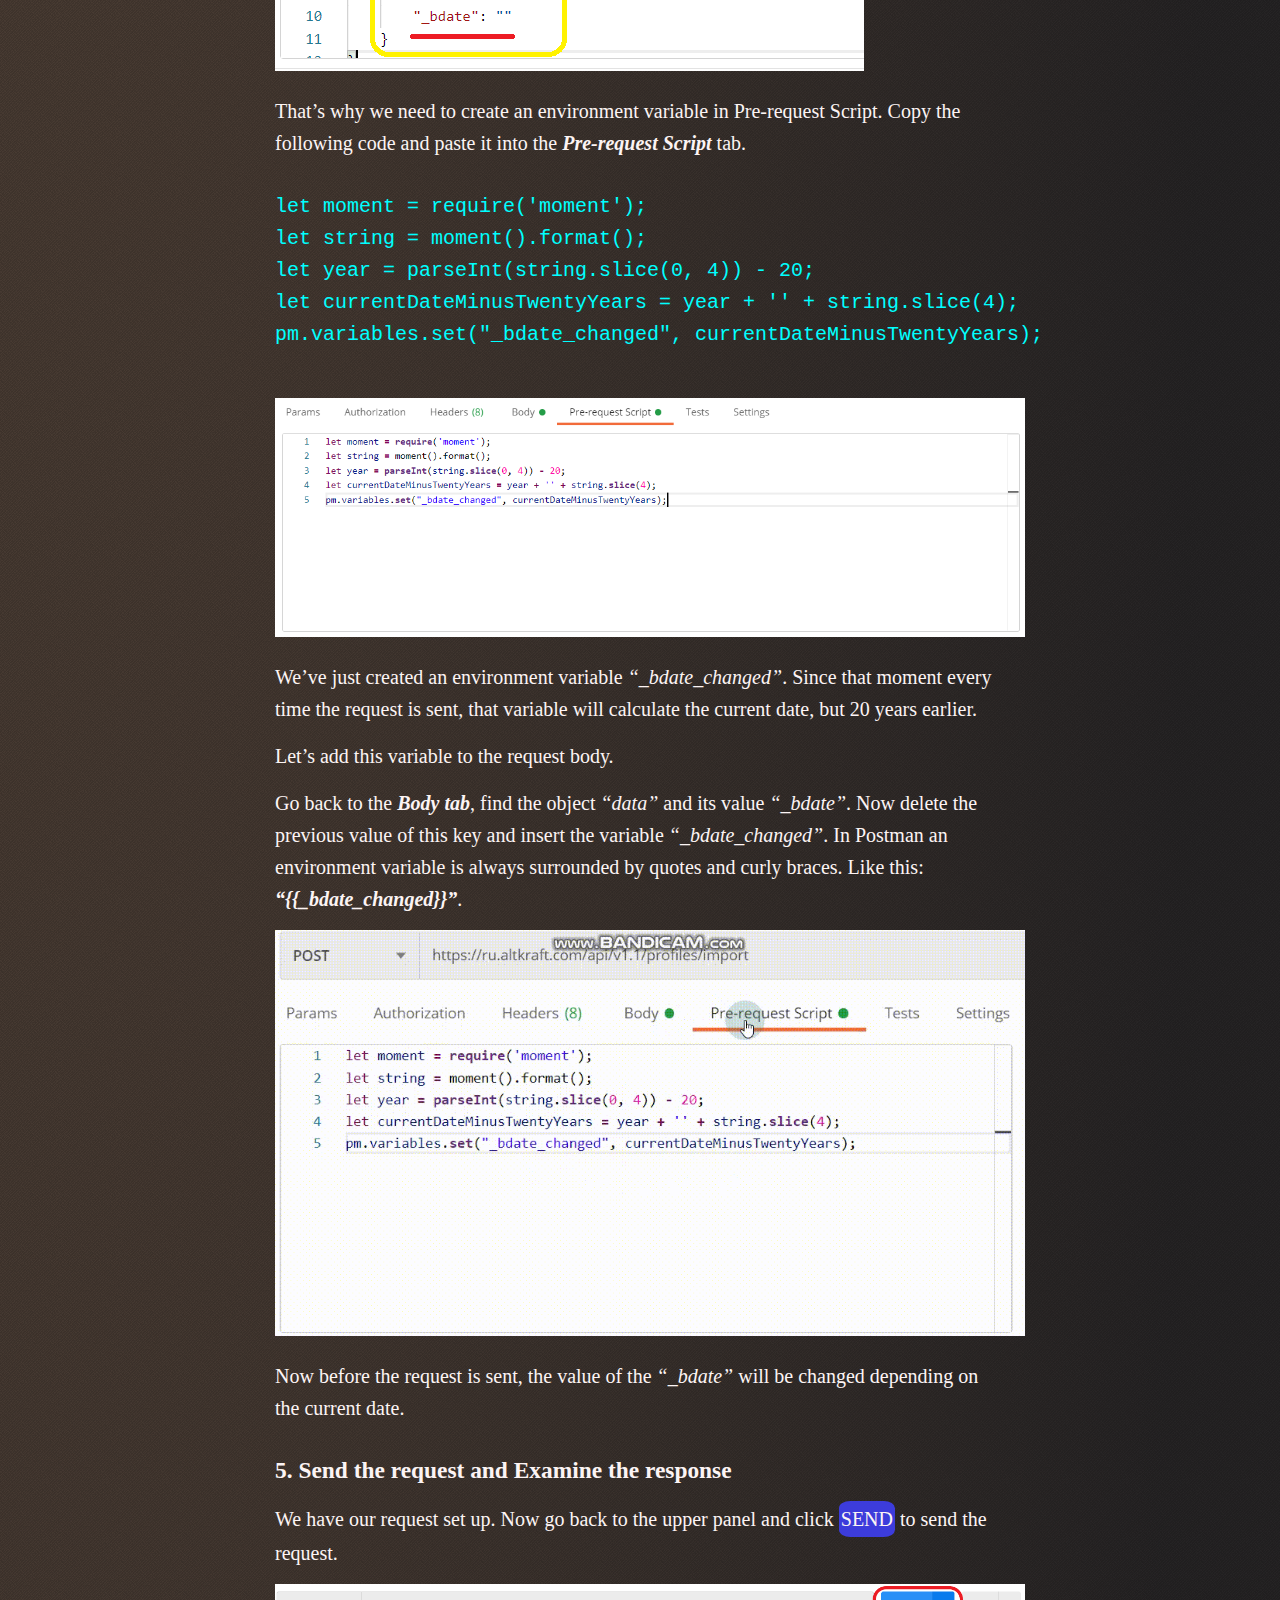
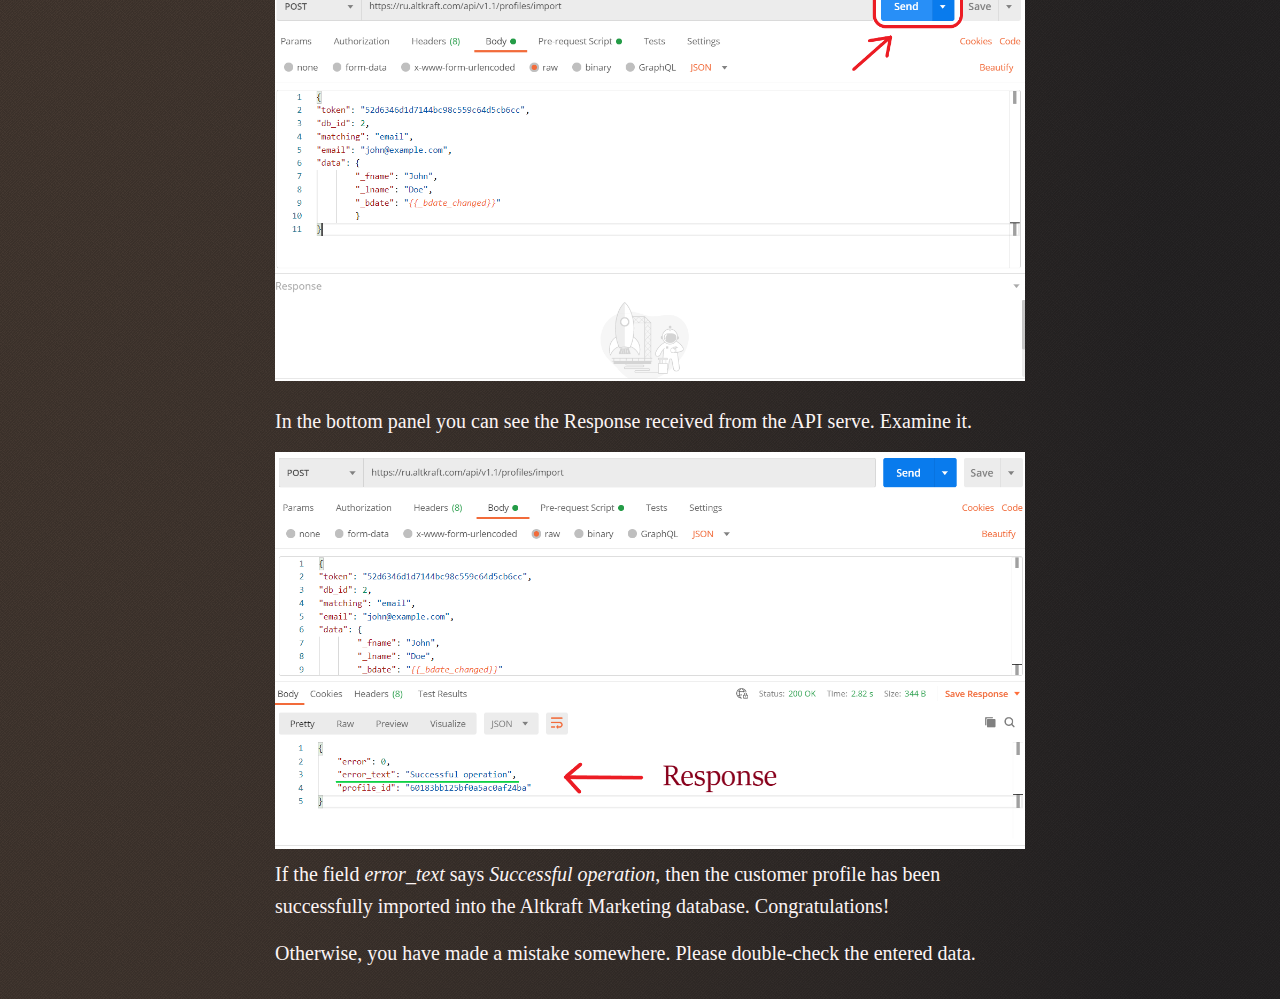
<file: index_en.html>
<!DOCTYPE html>
<html lang="en">

<head>
    <meta charset="UTF-8">
    <meta name="viewport" content="width=device-width, initial-scale=1.0">
    <title>Test task</title>
    <link rel="stylesheet" href="style.css">
</head>

<body>

    <header class="header">
        <div class="wrapper header__wrapper">
            <h1 class="header__title">Import into a database</h1>
            <div class="buttons">
                <a href="index.html" class="button button_active">Русский</a>
                <a class="button">English</a>
            </div>
        </div>
    </header>

    <main class="main">
        <div class="wrapper main__wrapper">
            <nav class="navigation">
                <h2 class="navigation__title">Steps:</h2>
                <ol>
                    <li class="list__item"><a href="#step1" class="list__link">1. Create a new request</a></li>
                    <li class="list__item"><a href="#step2" class="list__link">2. Select the method and enter URL</a>
                    </li>
                    <li class="list__item"><a href="#step3" class="list__link">3. Fill in the request body</a></li>
                    <li class="list__item"><a href="#step4" class="list__link">4. Use Pre-request Script</a></li>
                    <li class="list__item"><a href="#step5" class="list__link">5. Send the request and examine the
                            response</a></li>
                </ol>
            </nav>


            <section class="step" id="step1">
                <h3 class="step__title">1. Create a new request</h3>
                <div class="step__wrapper">
                    <p class="step__content">
                        After we launch Postman, we click the bottom <span class="new">NEW</span>.</p>
                    <p class="step__content">
                        <img src="./img/2_start.png" alt="Click NEW">
                    </p>
                    <p class="step__content">
                        Now you see a new window. Select <b><i>Request</i></b>.
                    </p>
                    <p class="step__content">
                        <img src="./img/3_new.png" alt="Create Request">
                    </p>
                    <p class="step__content"> Postman asks you to give a name to the request. It’s up to you. We just
                        name
                        it <i>“import_profile”</i>.
                    </p>
                    <p class="step__content"> Let’s slide down. There is a field that says <i>Request
                            Description</i>. Give a
                        short description of the request. It definitely will make your teammates’ life easier.
                        Otherwise,
                        just skip it.
                    </p>
                    <p class="step__content">
                        <img src="./img/4_request_name_eng.png" alt="Name the request">
                    </p>
                    <p class="step__content"> The last field in this window is <i>Choose Collection</i>. Collections are
                        created in Postman in case you want to save all your requests as a group for easier access. If
                        you have not created a suitable collection yet, now is the time to create one.
                    </p>
                    <p class="step__content"> Click <i>Create Collection</i>, enter the name of the collection, for
                        example
                        “Profiles”. You can also choose a folder where you want to save the request. Then click the
                        checkmark or just press Enter.
                    </p>
                    <p class="step__content"> Click <i>Save to Profiles</i> to create your request. It will be opened in
                        a
                        new tab.
                    </p>
                    <p class="step__content">
                        <img src="./img/gif/request_name_collection.gif" alt="Create a collection">
                    </p>
                    <p class="step__content">Well, we have created a request. Now we need to configure it.
                    </p>
                </div>
            </section>

            <section class="step" id="step2">
                <h3 class="step__title">2. Select the method and enter URL</h3>
                <div class="step__wrapper">
                    <p class="step__content">

                    </p>
                    <p class="step__content">
                        Once your new tab is open, you can specify the details you need for your request. By default
                        Postman will select the <b>GET</b> method for new request. Click the method drop-down to select
                        a
                        suitable method. In our case this method is <b>POST</b>.
                    </p>
                    <p class="step__content">
                        <img src="./img/gif/method.gif" alt="Select POST method in the drop-down list">
                    </p>
                    <p class="step__content">
                        Slide a little to the right - to the central field that says <i>Enter request URL</i>. Each
                        request
                        you send in Postman requires a URL representing the API endpoint you are working with. Enter API
                        URL here. Our URL is <i>https://ru.altkraft.com/api/v1.1/profiles/import</i>.
                    </p>
                    <p class="step__content">
                        <img src="./img/8_post_url.png" alt="Enter API URL">
                    </p>
                    <p class="step__content">
                        Let’s go down to the next panel.
                    </p>
                </div>
            </section>

            <section class="step" id="step3">
                <h3 class="step__title">3. Fill in the request body</h3>
                <div class="step__wrapper">
                    <p class="step__content">
                        Click <b><i>Body</i></b> tab. You will need to send body data with requests whenever you need to
                        add or update structured data. However, before doing this, you’d better not forget to select the
                        type of data.
                    </p>
                    <p class="step__content">
                        <img src="./img/main_panel.png" alt="Main panel">
                    </p>
                    <p class="step__content">
                        The Body tab in Postman allows you to specify the data you need to send with a request. You can
                        send various different types of body data to suit your API. The type we need now is
                        <b><i>raw</i></b>.
                    </p>
                    <p class="step__content">
                        By the way, you can choose the form of the request here. Use the raw tab, click the drop-down
                        list to indicate all possible formats of data. The default format is <i>Text</i>. We need
                        <b><i>JSON </i></b>. Find it and click.
                    </p>
                    <p class="step__content">
                        <img src="./img/10_raw_json.png" alt="Choose the request format - JSON">
                    </p>
                    <p class="step__content">
                        Now let's start filling in the request body.
                    </p>
                    <p class="step__content">
                        Our request body will consist of a JSON object. JSON objects are written as <i>“key: value”</i>
                        pairs.
                    </p>
                    <p class="step__content">
                        For example, the key <i>"token"</i> and its value <i>"52d6346d1d7144bc98c559c64d5cb6cc"</i> will
                        be written as: <br><b><i>"token": "52d6346d1d7144bc98c559c64d5cb6cc"</i></b>.
                    </p>
                    <p class="step__content">
                        We need to enter the profile data that we want to import into the database in the same format.
                    </p>
                    <p class="step__content">
                        Don’t forget JSON objects are surrounded by curly braces <b>{ }</b>. So, the body of our request
                        will look like this:
                    </p>
                    <pre><code>
{
"token": "52d6346d1d7144bc98c559c64d5cb6cc",
"db_id": 2,
"matching": "email",
"email": "john@example.com",
"data": {
        "_fname": "John",
        "_lname": "Doe",                     
        "_bdate": ""
        }
}                       
                    </code></pre>
                    <p class="step__content">
                        Copy this code and paste it into the body. </p>
                    <p class="step__content">
                        <img src="./img/11_body_full.png" alt="Fill in the request body">
                    </p>
                    <p class="step__content">
                        Now we enter only a small part of the possible profile data. If you wish to know what else you
                        can import into the database, just follow the link: <a
                            href="https://docs.altcraft.com/display/MPUA/Profile+data+object"
                            class="content__link">Profile</a>.
                    </p>
                    <p class="step__content">
                        If you still have questions, look at the gif below:
                    </p>
                    <p class="step__content">
                        <img src="./img/gif/fill_in_body.gif" alt="Work with the request body">
                    </p>
                </div>
            </section>

            <section class="step" id="step4">
                <h3 class="step__title">4. Use Pre-request Script</h3>
                <div class="step__wrapper">
                    <p class="step__content">
                        You can use pre-request scripts in Postman to execute JavaScript before a request runs. And now
                        we need it because we want to set a variable value and use it in the request body. To include
                        code you want to execute before Postman sends a request, select the <b><i>Pre-request
                                Script</i></b> tab. It is next to <b><i>Body tab</i></b>.
                    </p>
                    <p class="step__content">
                        <img src="./img/pre-request_script.png" alt="Pre-request script tab">
                    </p>
                    <p class="step__content">
                        We have an object <i>“data”</i> in the JSON-object. There are three keys in <i>“data”</i>. We
                        need only one — <i>“_bdate”</i> — because we want to change the value of this key in such a way
                        that it will calculate the current data minus 20 years.
                    </p>
                    <p class="step__content">
                        <img src="./img/11_body_data.png" alt="Object 'data'">
                    </p>
                    <p class="step__content">
                        That’s why we need to create an environment variable in Pre-request Script. Copy the following
                        code and paste it into the <b><i>Pre-request Script</i></b> tab.
                    </p>
                    <pre>
                            <code>
let moment = require('moment');
let string = moment().format();
let year = parseInt(string.slice(0, 4)) - 20;
let currentDateMinusTwentyYears = year + '' + string.slice(4);
pm.variables.set("_bdate_changed", currentDateMinusTwentyYears);</code>
                        </pre>
                    <p class="step__content">
                        <img src="./img/12_script.png" alt="Write Pre-request script">
                    </p>
                    <p class="step__content">
                        We’ve just created an environment variable <i>“_bdate_changed”</i>. Since that moment every time
                        the request is sent, that variable will calculate the current date, but 20 years earlier.
                    </p>
                    <p class="step__content">
                        Let’s add this variable to the request body.
                    </p>
                    <p class="step__content">
                        Go back to the <b><i>Body tab</i></b>, find the object <i>“data”</i> and its value
                        <i>“_bdate”</i>. Now delete the previous value of this key and insert the variable
                        <i>“_bdate_changed”</i>. In Postman an environment variable is always surrounded by quotes and
                        curly braces. Like this: <b><i>“{{_bdate_changed}}”</i></b>.
                    </p>
                    <p class="step__content">
                        <img src="./img/gif/variable.gif" alt="Specify variable in the body request">
                    </p>
                    <p class="step__content">
                        Now before the request is sent, the value of the <i>“_bdate”</i> will be changed depending on
                        the current date.
                    </p>
                </div>
            </section>

            <section class="step" id="step5">
                <h3 class="step__title">5. Send the request and Examine the response</h3>
                <div class="step__wrapper">
                    <p class="step__content">
                        We have our request set up. Now go back to the upper panel and click <span
                            class="send">SEND</span> to send the request.
                    </p>
                    <p class="step__content">
                        <img src="./img/send.png" alt="Send the request">
                    </p>
                    <p class="step__content">
                        In the bottom panel you can see the Response received from the API serve. Examine it.
                    </p>
                    <p class="step__content">
                        <img src="./img/response_eng.png" alt="Get the response">
                    </p>
                    <p>
                        If the field <i>error_text</i> says <i>Successful operation</i>, then the customer profile has
                        been successfully imported into the Altkraft Marketing database. Congratulations!
                    </p>
                    <p class="step__content">
                        Otherwise, you have made a mistake somewhere. Please double-check the entered data.
                    </p>
                </div>
            </section>

        </div>
    </main>

    <button class="button button_active" id="btn_top">Up</button>

    <script src="script.js"></script>
</body>

</html>
</file>
<file: style.css>
* {
	margin: 0;
	padding: 0;
	-webkit-box-sizing: border-box;
	-moz-box-sizing: border-box;
	-o-box-sizing: border-box;
	box-sizing: border-box;
}

html {
    font-size: 10px;
}

body {
    background: url(./img/bg/noise_transparent.png), 
	radial-gradient(100% 215.42% at 0% 0%, #5B483A 0%, #262425 100%), 
    #211F20;
    margin: 20px 0;
}

.wrapper {
    display: flex;
	margin: 0 auto;
	max-width: 75rem;
    color: rgb(252, 244, 244);
    line-height: 160%;
    font-size: 2rem;
}

/* HEADER */

.header__wrapper {
    width: 100%;
    justify-content: space-between;
    margin-bottom: 30px;
}

.button {
    display: inline-block;
    width: 105px;
    padding: 5px 15px;
    border-radius: 100px;
    color: #F1CDB3;
	border: 2px solid #F1CDB3;
	background: none;
    text-decoration: none;
    cursor: pointer;
}

.button_active:hover {
    background: #FDDCC4;
    color:  #292929;;
}

/*  MAIN */

.main {
	display: flex;
    flex-direction: column;
}

.main__wrapper {
    display: flex;
    flex-direction: column;
}

/* NAVIGATION */

.navigation {
    display: flex;
    flex-direction: column;
}

.navigation__title {
    margin-bottom: 15px;
}


.step {
    display: flex;
    flex-direction: column;
}

li {
    list-style: none;
}

.list__link, .content__link {
    color:  rgb(252, 244, 244);
}

/* STEPS */

.step {
    margin-top: 30px;
}
.step__content {
    margin-top: 15px;
}

.step__content img {
    max-width: 75rem;
}

code {
    color: aqua;
}

.new {
    background-color: orangered;
    border-radius: 20%;
    display: inline-block;
    padding: 2px;
}

.send {
    background-color: rgba(63, 63, 243, 0.89);
    border-radius: 20%;
    display: inline-block;
    padding: 2px;
}

/* BTN TOP */

#btn_top {
    position: fixed;
    right: 30px;
    bottom: 30px;
    outline: none;
}

@media screen and (max-width: 1280px) {
	.wrapper {
		padding: 1rem;
	}
}

@media screen and (max-width: 768px) {
    .wrapper {
        max-width: 45rem;
        font-size: 1.8rem;
    }
    
    .step__content img {
        max-width: 45rem;
    }

    .header__wrapper {
        flex-direction: column;
    }

    .header__title {
        margin-bottom: 20px;
    }

    code {
        font-size: 1.5rem;
    }
}

@media screen and (max-width: 480px) {
    .wrapper {
        max-width: 35rem;
        font-size: 1.6rem;
    }

    .step__content img {
        max-width: 35rem;
    }

    code {
        font-size: 1rem;
    }
}
</file>
